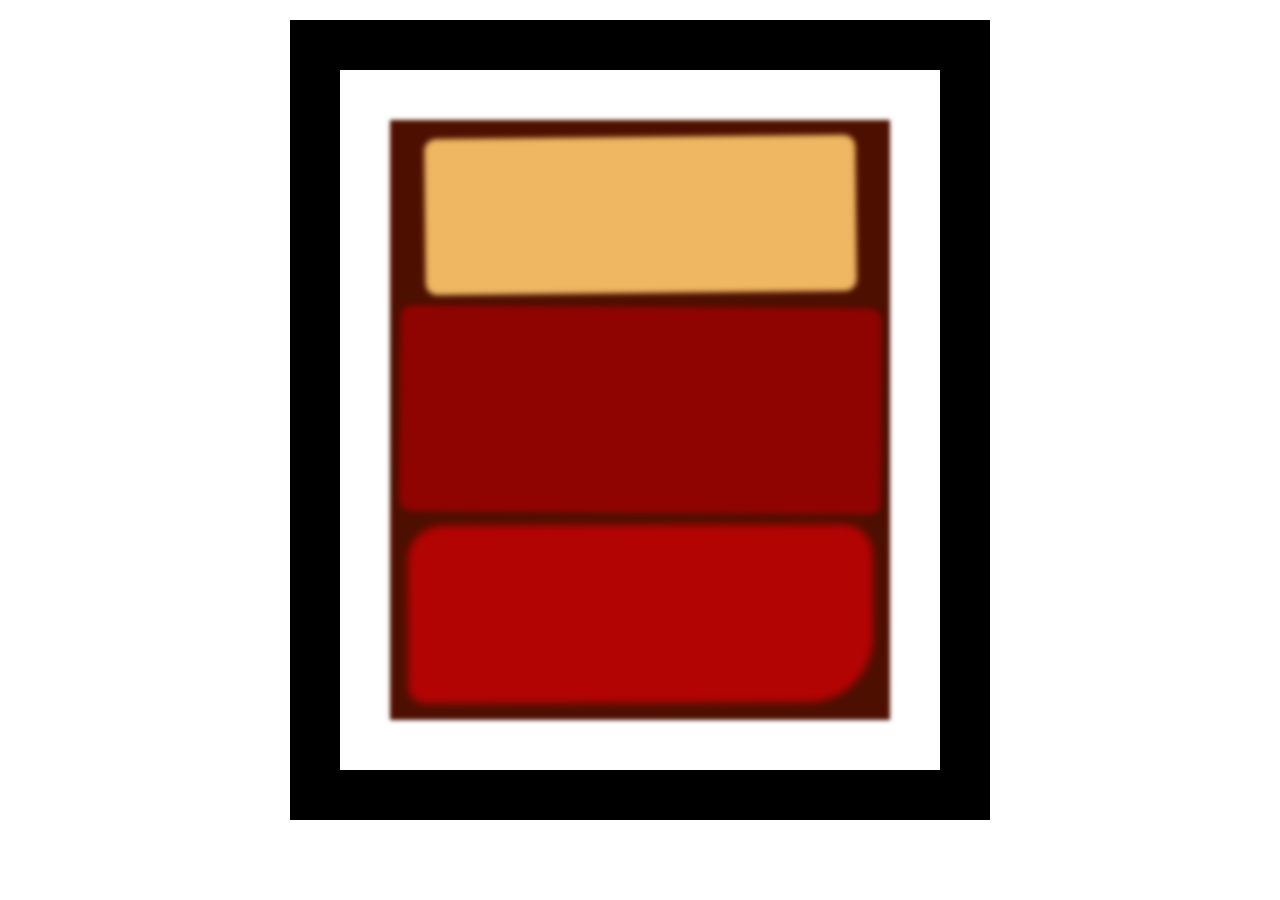
<file: Art/index.html>
<!DOCTYPE html>
<html lang="en">
  <head>
    <meta charset="UTF-8">
    <title>Rothko Painting</title>
    <link href="./styles.css" rel="stylesheet">
  </head>
  <body>
    <div class="frame">
      <div class="canvas">
        <div class="one"></div>
        <div class="two"></div>
        <div class="three"></div>
      </div>
    </div>
  </body>
</html>
</file>
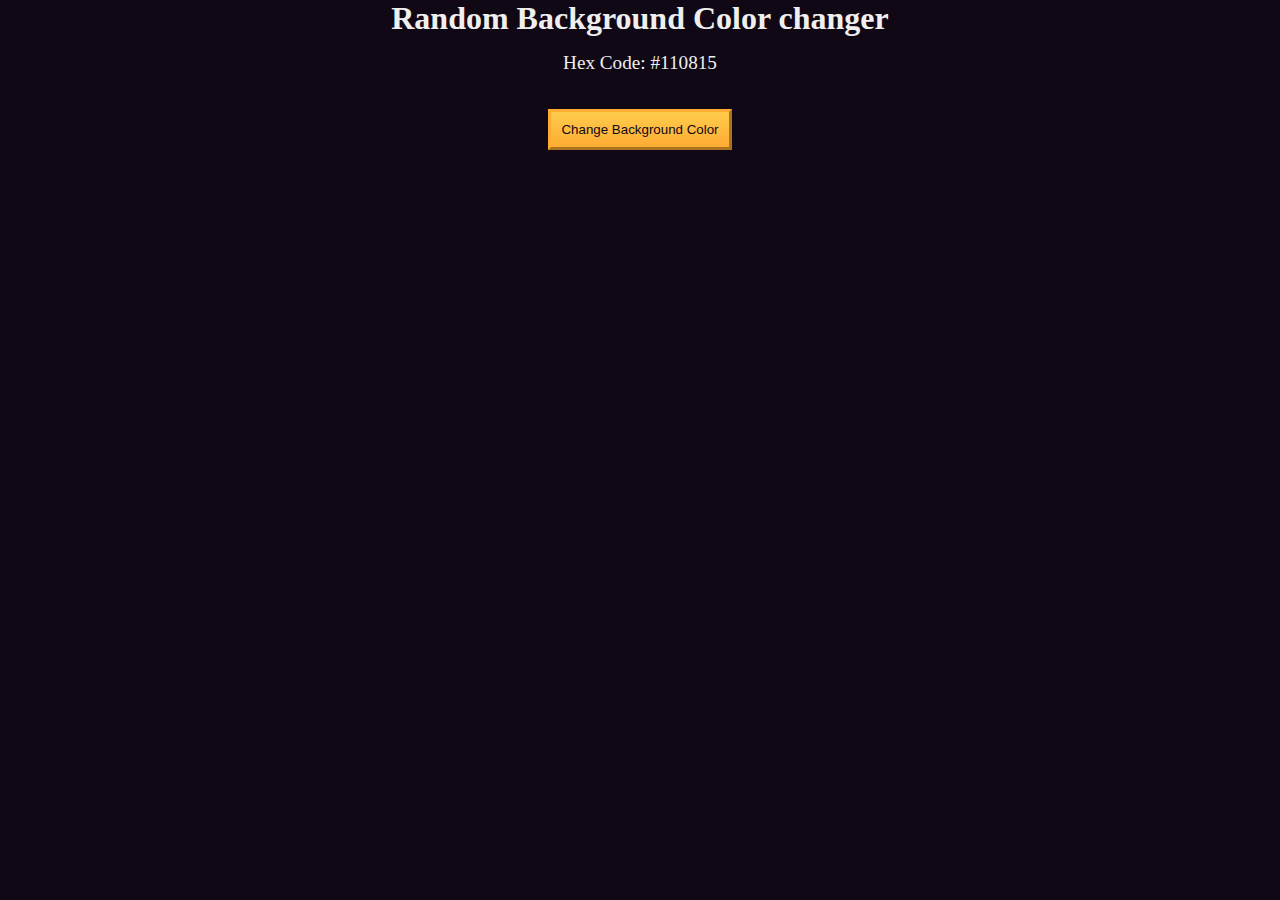
<file: Background Changer/index.html>
<!DOCTYPE html>
<html lang="en">
  <head>
    <meta charset="UTF-8" />
    <meta name="viewport" content="width=device-width, initial-scale=1.0" />
    <title>Build a random background color changer</title>
    <link rel="stylesheet" href="./styles.css" />
  </head>
  <body>
    <h1>Random Background Color changer</h1>

    <main>
      <section class="bg-information-container">
        <p>Hex Code: <span id="bg-hex-code">#110815</span></p>
      </section>

      <button class="btn" id="btn">Change Background Color</button>
    </main>
    <script src="./script.js"></script>
  </body>
</html>
</file>
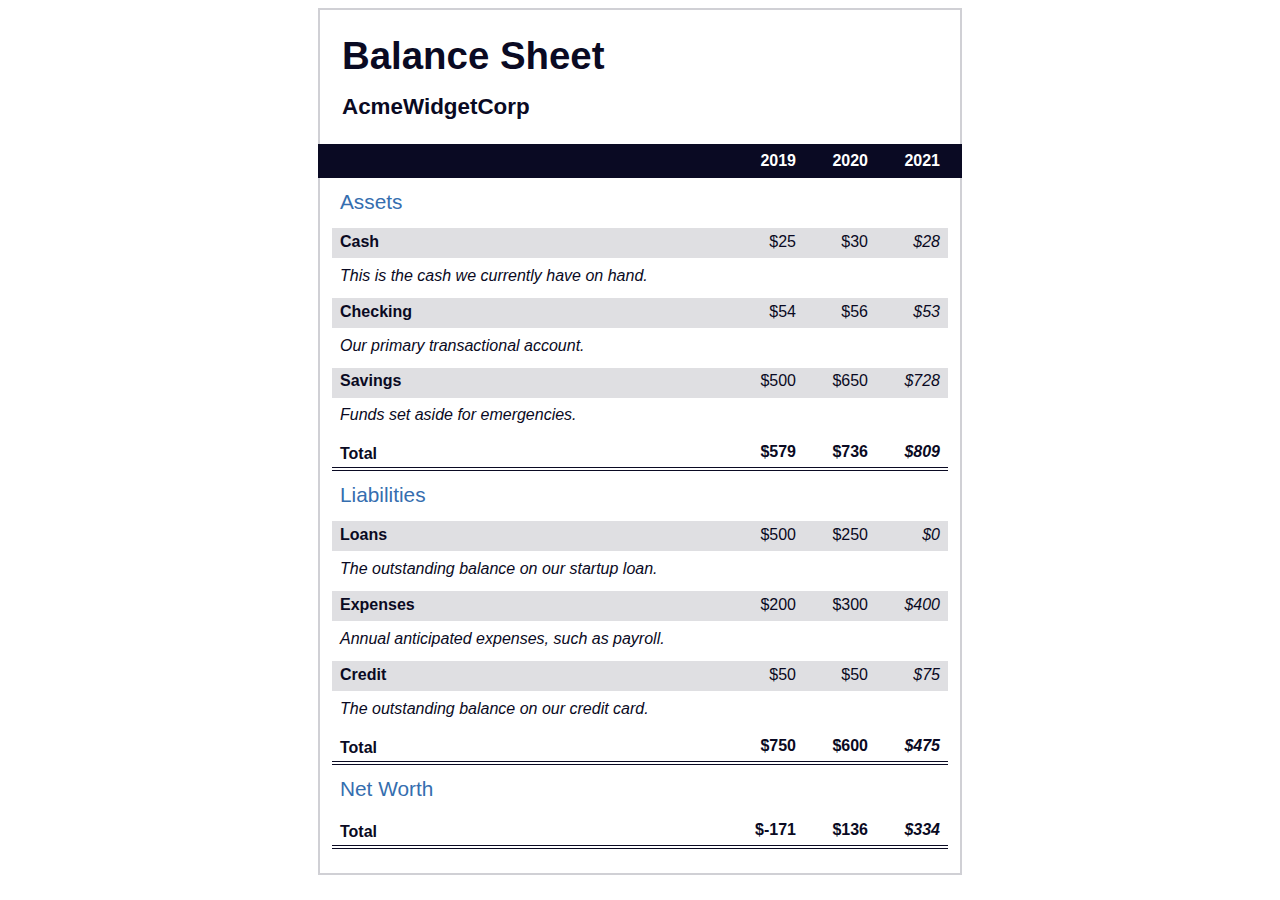
<file: Balance Sheet/index.html>
<!DOCTYPE html>
<html lang="en">
  <head>
    <meta charset="UTF-8">
    <meta name="viewport" content="width=device-width, initial-scale=1.0">
    <title>Balance Sheet</title>
    <link rel="stylesheet" href="./styles.css">
  </head>
  <body>
    <main>
      <section>
        <h1>
          <span class="flex">
            <span>AcmeWidgetCorp</span>
            <span>Balance Sheet</span>
          </span>
        </h1>
        <div id="years" aria-hidden="true">
          <span class="year">2019</span>
          <span class="year">2020</span>
          <span class="year">2021</span>
        </div>
        <div class="table-wrap">
          <table>
            <caption>Assets</caption>
            <thead>
              <tr>
                <td></td>
                <th><span class="sr-only year">2019</span></th>
                <th><span class="sr-only year">2020</span></th>
                <th class="current"><span class="sr-only year">2021</span></th>
              </tr>
            </thead>
            <tbody>
              <tr class="data">
                <th>Cash <span class="description">This is the cash we currently have on hand.</span></th>
                <td>$25</td>
                <td>$30</td>
                <td class="current">$28</td>
              </tr>
              <tr class="data">
                <th>Checking <span class="description">Our primary transactional account.</span></th>
                <td>$54</td>
                <td>$56</td>
                <td class="current">$53</td>
              </tr>
              <tr class="data">
                <th>Savings <span class="description">Funds set aside for emergencies.</span></th>
                <td>$500</td>
                <td>$650</td>
                <td class="current">$728</td>
              </tr>
              <tr class="total">
                <th>Total <span class="sr-only">Assets</span></th>
                <td>$579</td>
                <td>$736</td>
                <td class="current">$809</td>
              </tr>
            </tbody>
          </table>
          <table>
            <caption>Liabilities</caption>
            <thead>
              <tr>
              <td></td>
              <th><span class="sr-only">2019</span></th>
              <th><span class="sr-only">2020</span></th>
              <th><span class="sr-only">2021</span></th>
              </tr>
            </thead>
            <tbody>
              <tr class="data">
                <th>Loans <span class="description">The outstanding balance on our startup loan.</span></th>
                <td>$500</td>
                <td>$250</td>
                <td class="current">$0</td>
              </tr>
              <tr class="data">
                <th>Expenses <span class="description">Annual anticipated expenses, such as payroll.</span></th>
                <td>$200</td>
                <td>$300</td>
                <td class="current">$400</td>
              </tr>
              <tr class="data">
                <th>Credit <span class="description">The outstanding balance on our credit card.</span></th>
                <td>$50</td>
                <td>$50</td>
                <td class="current">$75</td>
              </tr>
              <tr class="total">
                <th>Total <span class="sr-only">Liabilities</span></th>
                <td>$750</td>
                <td>$600</td>
                <td class="current">$475</td>
              </tr>
            </tbody>
          </table>
          <table>
            <caption>Net Worth</caption>
            <thead>
              <tr>
              <td></td>
              <th><span class="sr-only">2019</span></th>
              <th><span class="sr-only">2020</span></th>
              <th><span class="sr-only">2021</span></th>
              </tr>
            </thead>
            <tbody>
              <tr class="total">
                <th>Total <span class="sr-only">Net Worth</span></th>
                <td>$-171</td>
                <td>$136</td>
                <td class="current">$334</td>
              </tr>
            </tbody>
          </table>
        </div>
      </section>
    </main>
  </body>
</html>
</file>
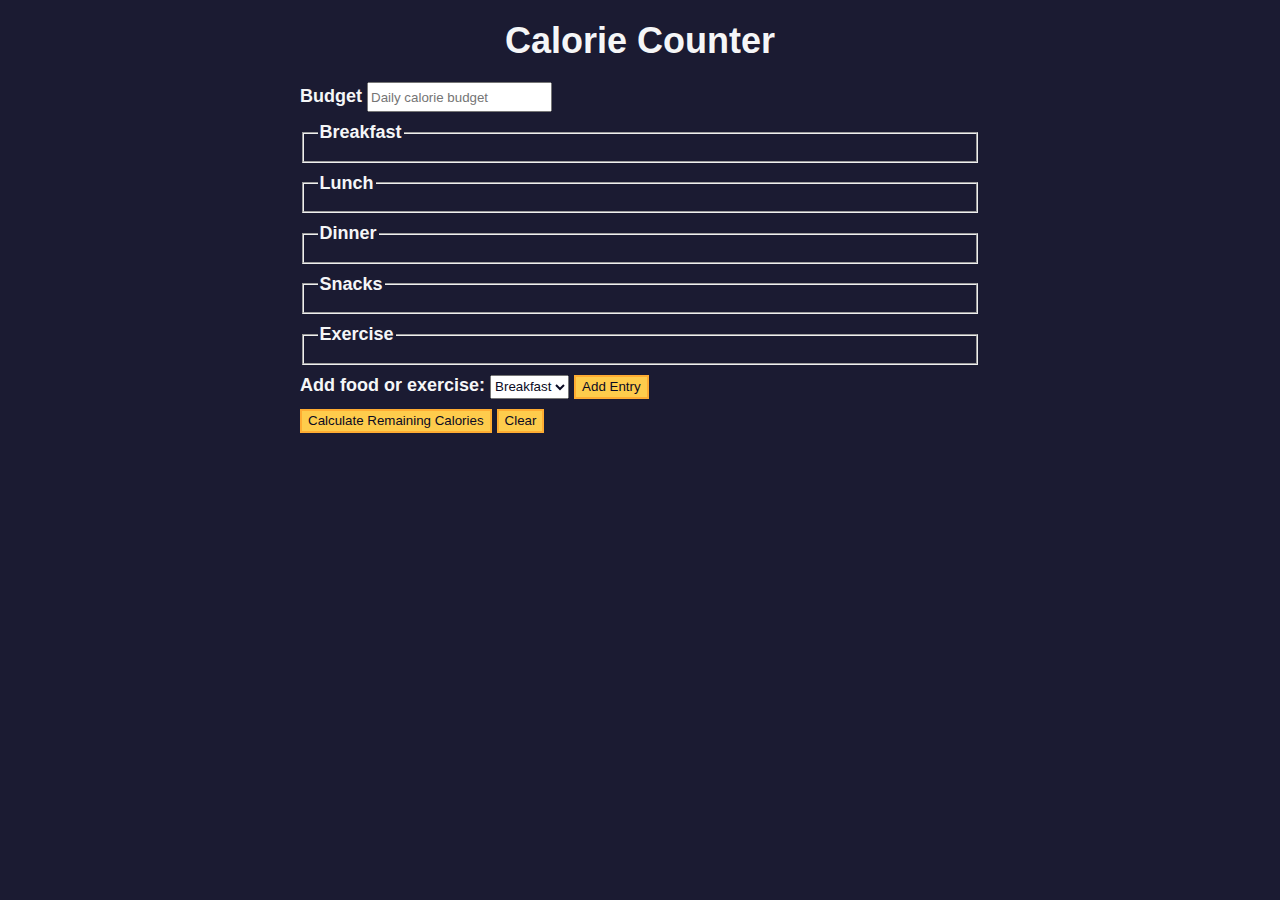
<file: Calorie Counter/index.html>
<!DOCTYPE html>
<html lang="en">
  <head>
    <meta charset="utf-8" />
    <meta name="viewport" content="width=device-width, initial-scale=1.0" />
    <link rel="stylesheet" href="styles.css" />
    <title>Calorie Counter</title>
  </head>
  <body>
    <main>
      <h1>Calorie Counter</h1>
      <div class="container">
        <form id="calorie-counter">
          <label for="budget">Budget</label>
          <input
            type="number"
            min="0"
            id="budget"
            placeholder="Daily calorie budget"
            required
          />
          <fieldset id="breakfast">
            <legend>Breakfast</legend>
            <div class="input-container"></div>
          </fieldset>
          <fieldset id="lunch">
            <legend>Lunch</legend>
            <div class="input-container"></div>
          </fieldset>
          <fieldset id="dinner">
            <legend>Dinner</legend>
            <div class="input-container"></div>
          </fieldset>
          <fieldset id="snacks">
            <legend>Snacks</legend>
            <div class="input-container"></div>
          </fieldset>
          <fieldset id="exercise">
            <legend>Exercise</legend>
            <div class="input-container"></div>
          </fieldset>
          <div class="controls">
            <span>
              <label for="entry-dropdown">Add food or exercise:</label>
              <select id="entry-dropdown" name="options">
                <option value="breakfast" selected>Breakfast</option>
                <option value="lunch">Lunch</option>
                <option value="dinner">Dinner</option>
                <option value="snacks">Snacks</option>
                <option value="exercise">Exercise</option>
              </select>
              <button type="button" id="add-entry">Add Entry</button>
            </span>
          </div>
          <div>
            <button type="submit">
              Calculate Remaining Calories
            </button>
            <button type="button" id="clear">Clear</button>
          </div>
        </form>
        <div id="output" class="output hide"></div>
      </div>
    </main>
    <script src="./script.js"></script>
  </body>
</html>
</file>
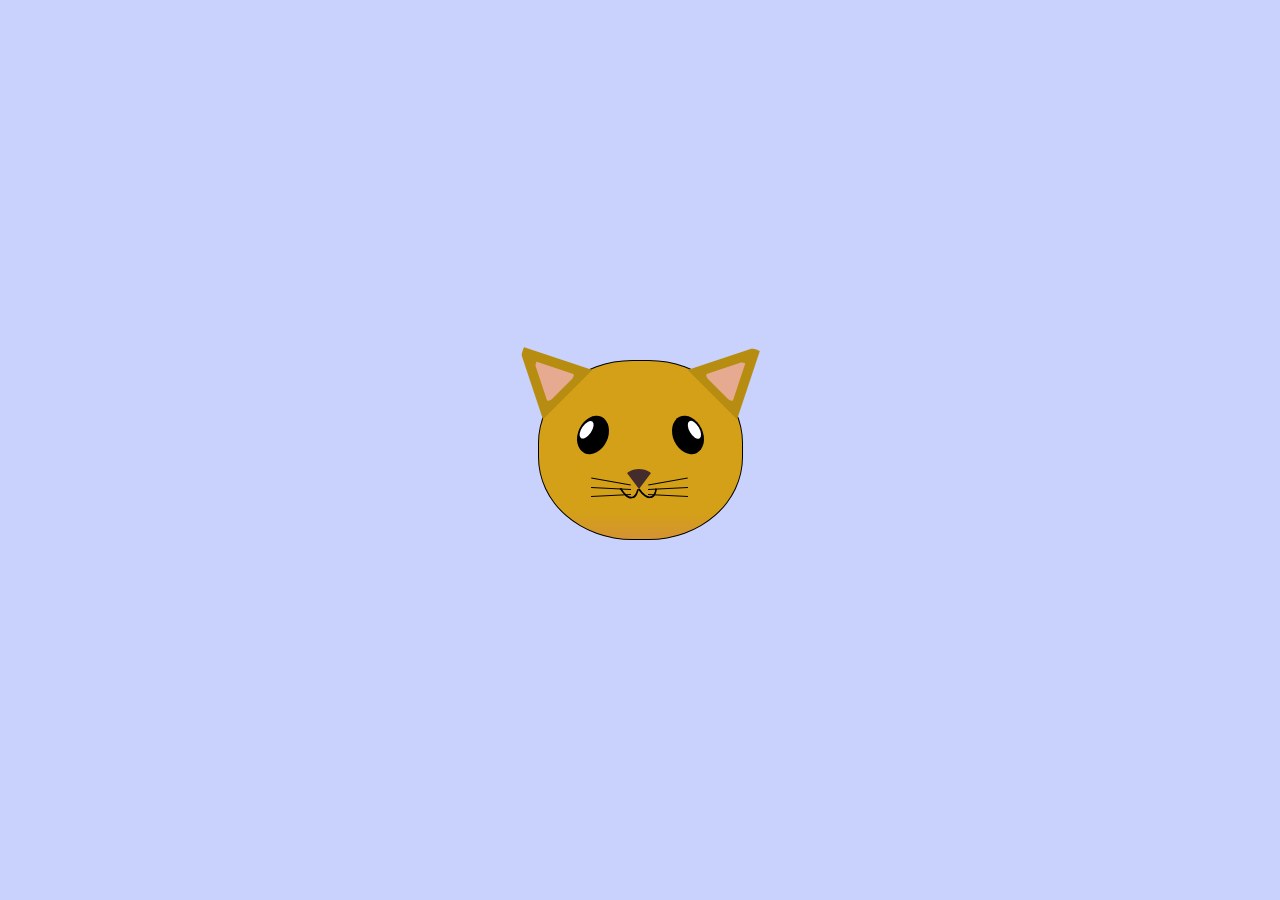
<file: Cat Painting/index.html>
<!DOCTYPE html>
<html lang="en">
<head>
    <meta charset="UTF-8">
    <title>fCC Cat Painting</title>
    <link rel="stylesheet" href="./styles.css">
</head>
<body>
    <main>
      <div class="cat-head">
        <div class="cat-ears">
          <div class="cat-left-ear">
            <div class="cat-left-inner-ear"></div>
          </div>
          <div class="cat-right-ear">
            <div class="cat-right-inner-ear"></div>
          </div>
        </div>

        <div class="cat-eyes">
          <div class="cat-left-eye">
            <div class="cat-left-inner-eye"></div>
          </div>
          <div class="cat-right-eye">
            <div class="cat-right-inner-eye"></div>
          </div>
        </div>
        
        <div class="cat-nose"></div>

        <div class="cat-mouth">
          <div class="cat-mouth-line-left"></div>
          <div class="cat-mouth-line-right"></div>
        </div>

        <div class="cat-whiskers">
          <div class="cat-whiskers-left">
            <div class="cat-whisker-left-top"></div>
            <div class="cat-whisker-left-middle"></div>
            <div class="cat-whisker-left-bottom"></div>
          </div>
          <div class="cat-whiskers-right">
            <div class="cat-whisker-right-top"></div>
            <div class="cat-whisker-right-middle"></div>
            <div class="cat-whisker-right-bottom"></div>
          </div>
        </div>

      </div>
    </main>
</body>
</html>
</file>
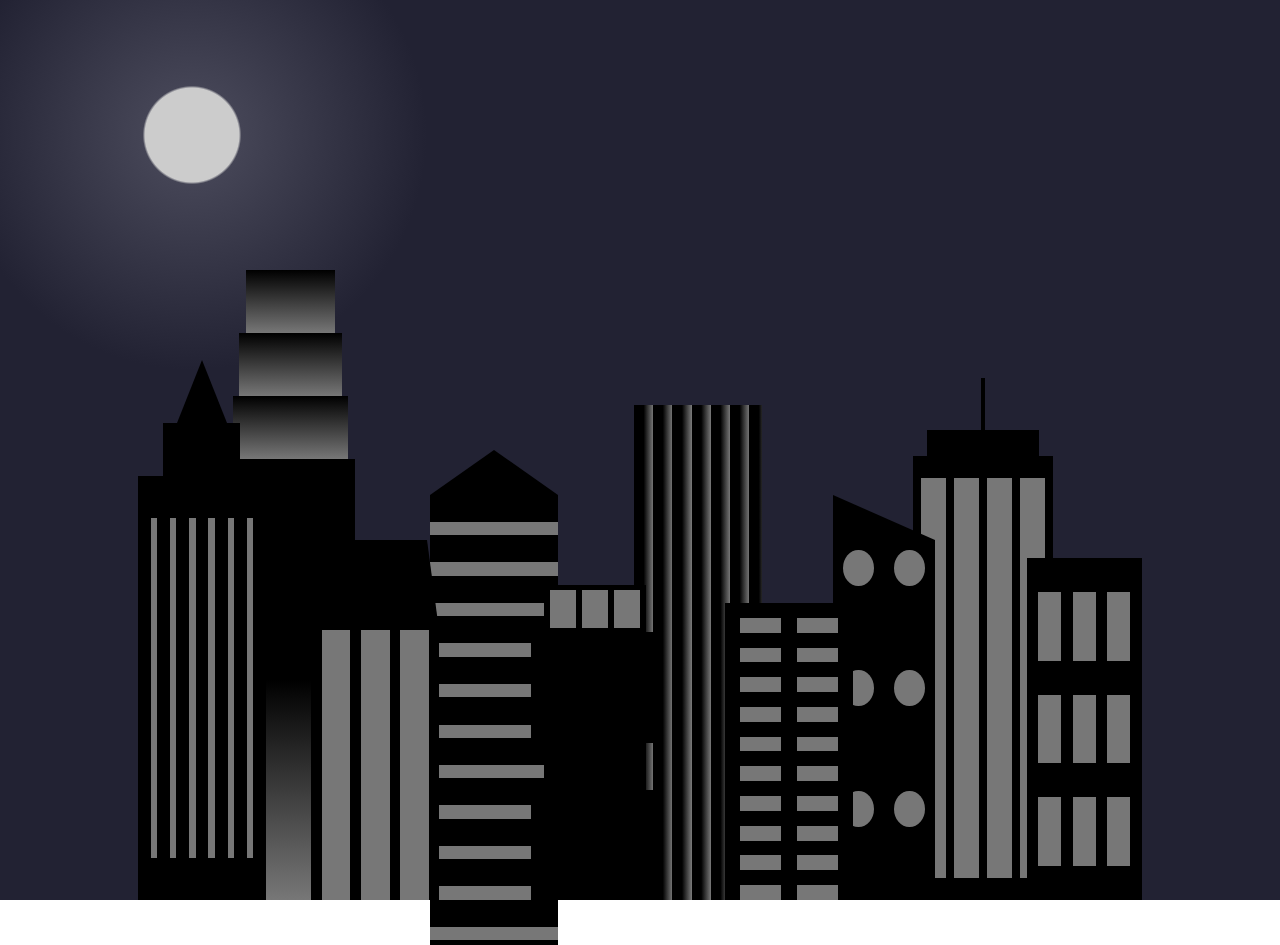
<file: City Skylines/index.html>
<!DOCTYPE html>
<html lang="en">    
  <head>
    <meta charset="UTF-8">
    <title>City Skyline</title>
    <link href="styles.css" rel="stylesheet" />   
  </head>

  <body>
    <div class="background-buildings sky">
      <div></div>
      <div></div>
      <div class="bb1 building-wrap">
        <div class="bb1a bb1-window"></div>
        <div class="bb1b bb1-window"></div>
        <div class="bb1c bb1-window"></div>
        <div class="bb1d"></div>
      </div>
      <div class="bb2">
        <div class="bb2a"></div>
        <div class="bb2b"></div>
      </div>
      <div class="bb3"></div>
      <div></div>
      <div class="bb4 building-wrap">
        <div class="bb4a"></div>
        <div class="bb4b"></div>
        <div class="bb4c window-wrap">
          <div class="bb4-window"></div>
          <div class="bb4-window"></div>
          <div class="bb4-window"></div>
          <div class="bb4-window"></div>
        </div>
      </div>
      <div></div>
      <div></div>
    </div>

    <div class="foreground-buildings">
      <div></div>
      <div></div>
      <div class="fb1 building-wrap">
        <div class="fb1a"></div>
        <div class="fb1b"></div>
        <div class="fb1c"></div>
      </div>
      <div class="fb2">
        <div class="fb2a"></div>
        <div class="fb2b window-wrap">
          <div class="fb2-window"></div>
          <div class="fb2-window"></div>
          <div class="fb2-window"></div>
        </div>
      </div>
      <div></div>
      <div class="fb3 building-wrap">
        <div class="fb3a window-wrap">
          <div class="fb3-window"></div>
          <div class="fb3-window"></div>
          <div class="fb3-window"></div>
        </div>
        <div class="fb3b"></div>
        <div class="fb3a"></div>
        <div class="fb3b"></div>
      </div>
      <div class="fb4">
        <div class="fb4a"></div>
        <div class="fb4b">
          <div class="fb4-window"></div>
          <div class="fb4-window"></div>
          <div class="fb4-window"></div>
          <div class="fb4-window"></div>
          <div class="fb4-window"></div>
          <div class="fb4-window"></div>
        </div>
      </div>
      <div class="fb5"></div>
      <div class="fb6"></div>
      <div></div>
      <div></div>
    </div>
  </body>
</html>
</file>
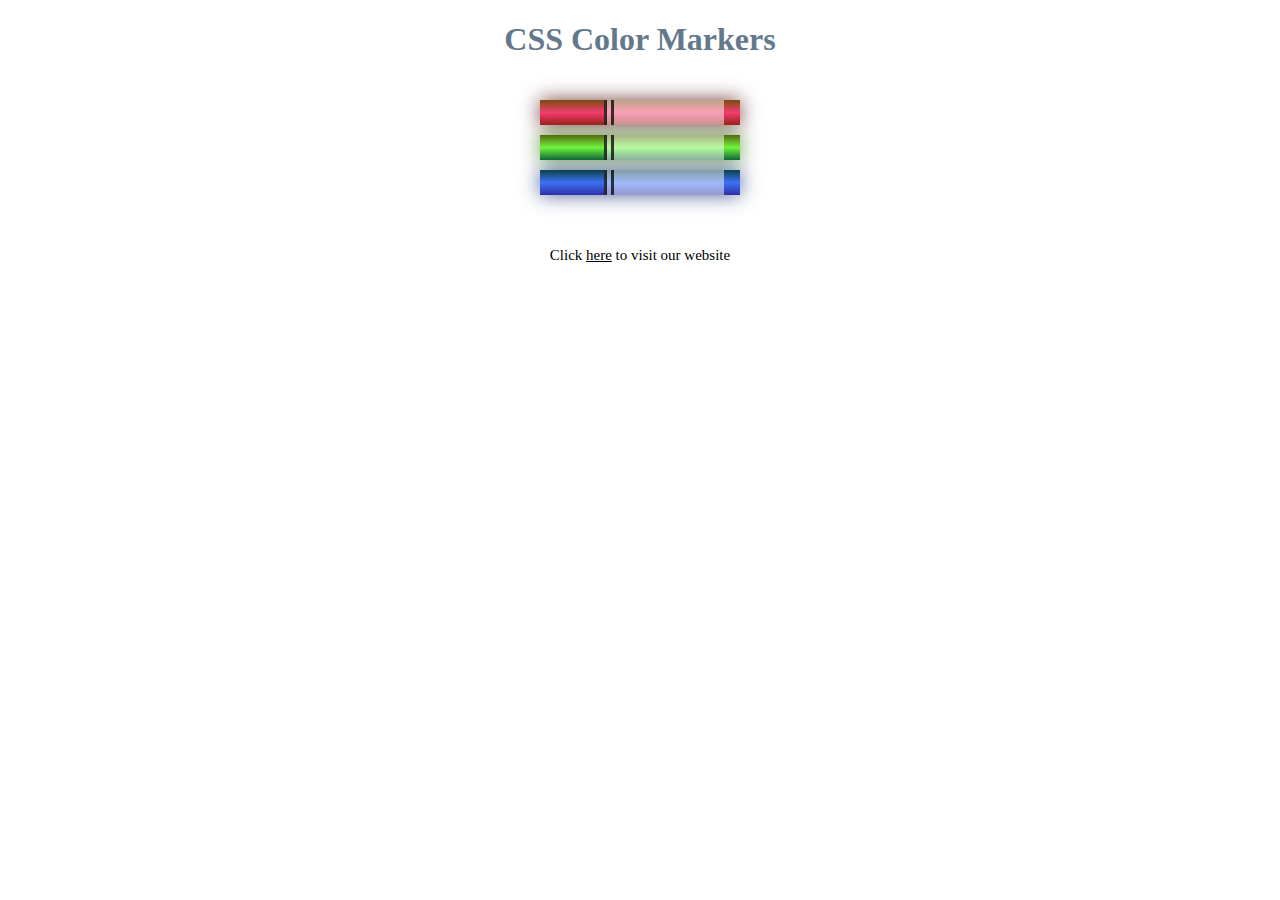
<file: Colored Markers/index.html>
<!DOCTYPE html>
<html lang="en">
  <head>
    <meta charset="utf-8" />
    <meta name="viewport" content="width=device-width, initial-scale=1.0" />
    <title>Colored Markers</title>
    <link rel="stylesheet" href="styles.css" />
  </head>
  <body>
    <h1>CSS Color Markers</h1>
    <div class="container">
      <div class="marker red">
        <div class="cap"></div>
        <div class="sleeve"></div>
      </div>
      <div class="marker green">
        <div class="cap"></div>
        <div class="sleeve"></div>
      </div>
      <div class="marker blue">
        <div class="cap"></div>
        <div class="sleeve"></div>
      </div>
    </div>
  </body>
  <p>
    <br />Click
    <a href="https://www.freecodecamp.org/" target="_blank">here</a> to visit
    our website
  </p>
</html>
</file>
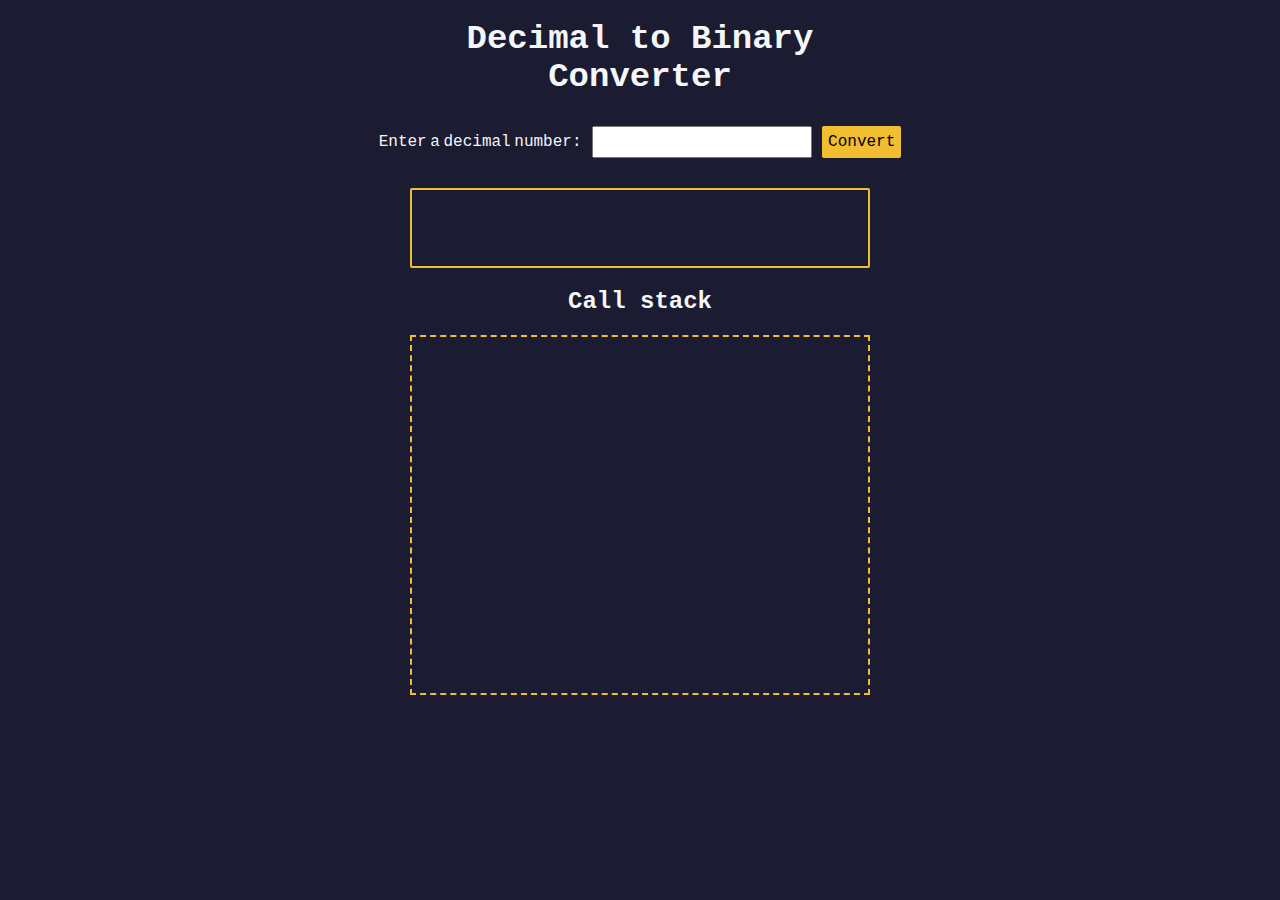
<file: Decimal To Binary Converter/index.html>
<!DOCTYPE html>
<html lang="en">
  <head>
    <meta charset="UTF-8" />
    <meta http-equiv="X-UA-Compatible" content="IE=edge" />
    <meta name="viewport" content="width=device-width, initial-scale=1.0" />
    <title>Decimal to Binary Converter</title>
    <link rel="stylesheet" href="styles.css" />
  </head>
  <body>
    <h1>
      Decimal to Binary <br />
      Converter
    </h1>
    <section class="input-container">
      <label for="number-input">Enter a decimal number:</label>
      <input
        value=""
        type="number"
        name="decimal number input"
        id="number-input"
        class="number-input"
      />
      <button class="convert-btn" id="convert-btn">Convert</button>
    </section>
    <section class="output-container">
      <output id="result" for="number-input"></output>
      <h2>Call stack</h2>
      <div id="animation-container"></div>
    </section>
    <script src="script.js"></script>
  </body>
</html>
</file>
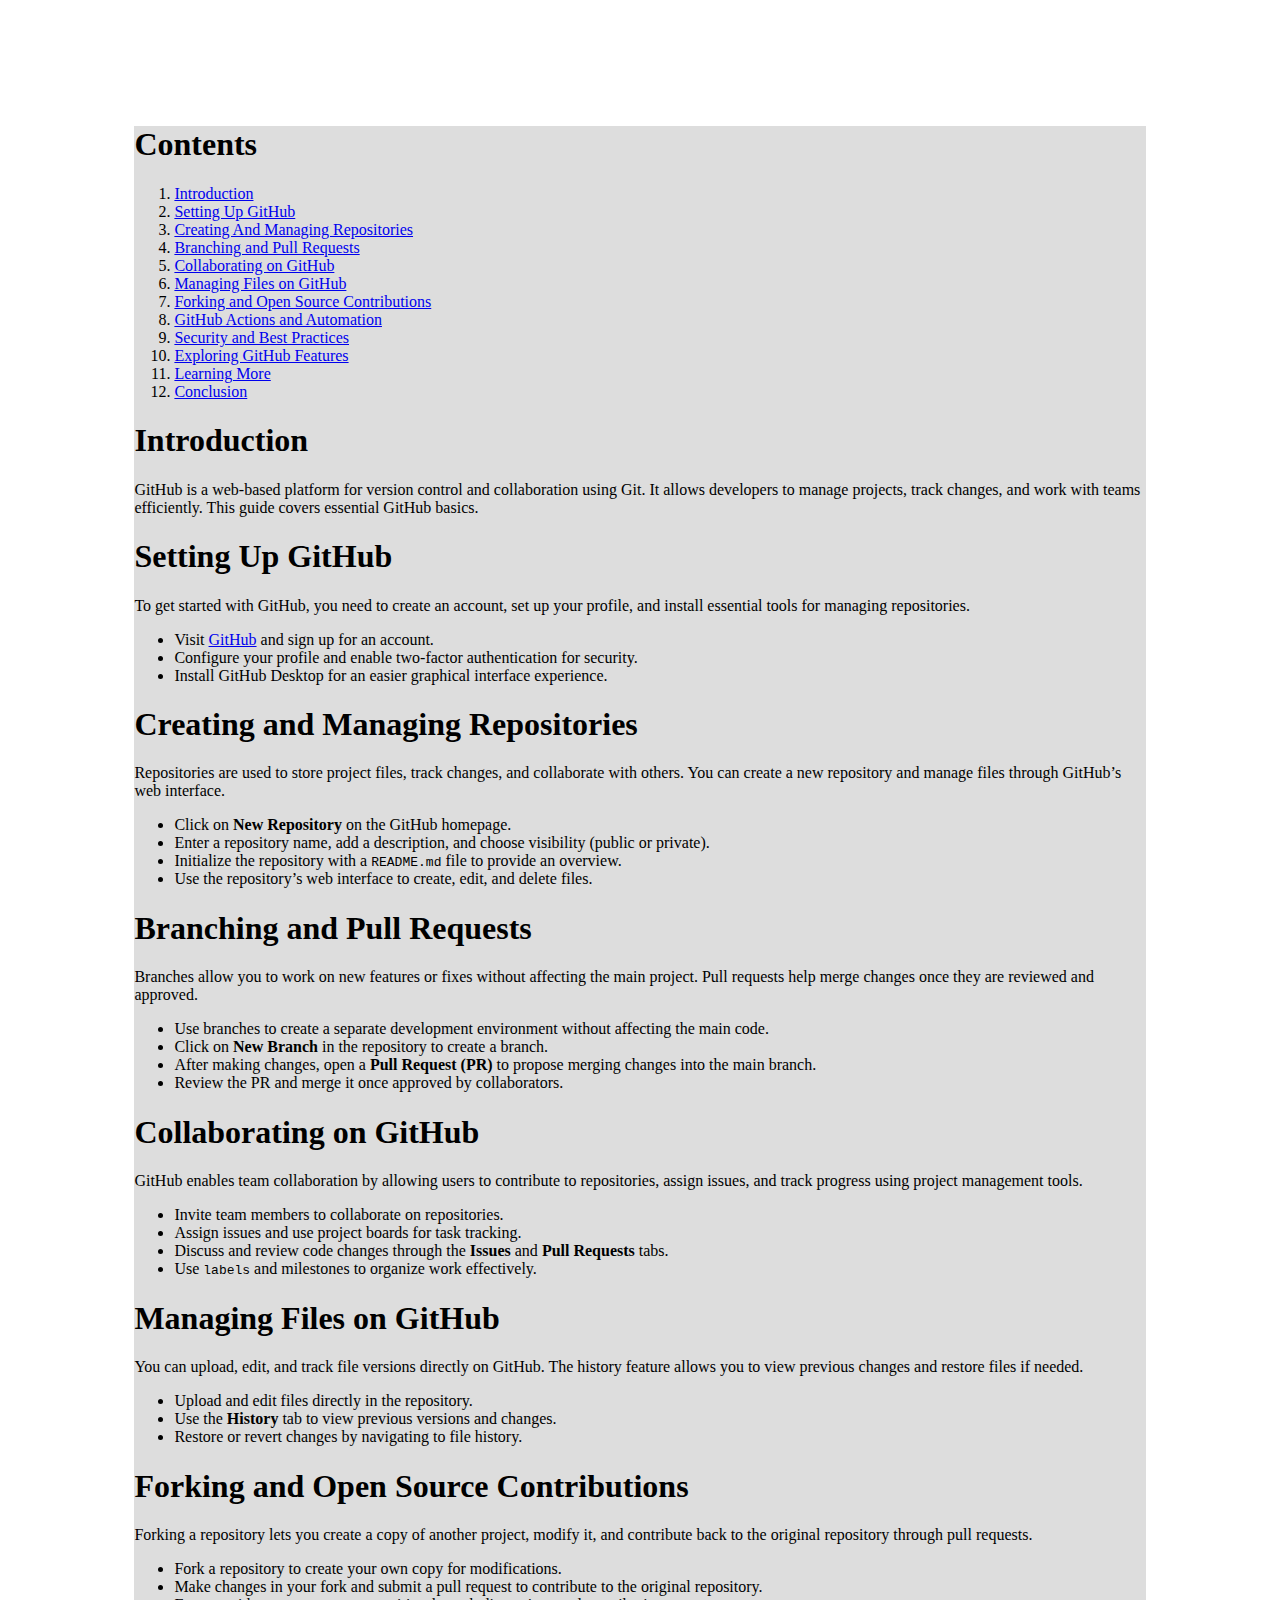
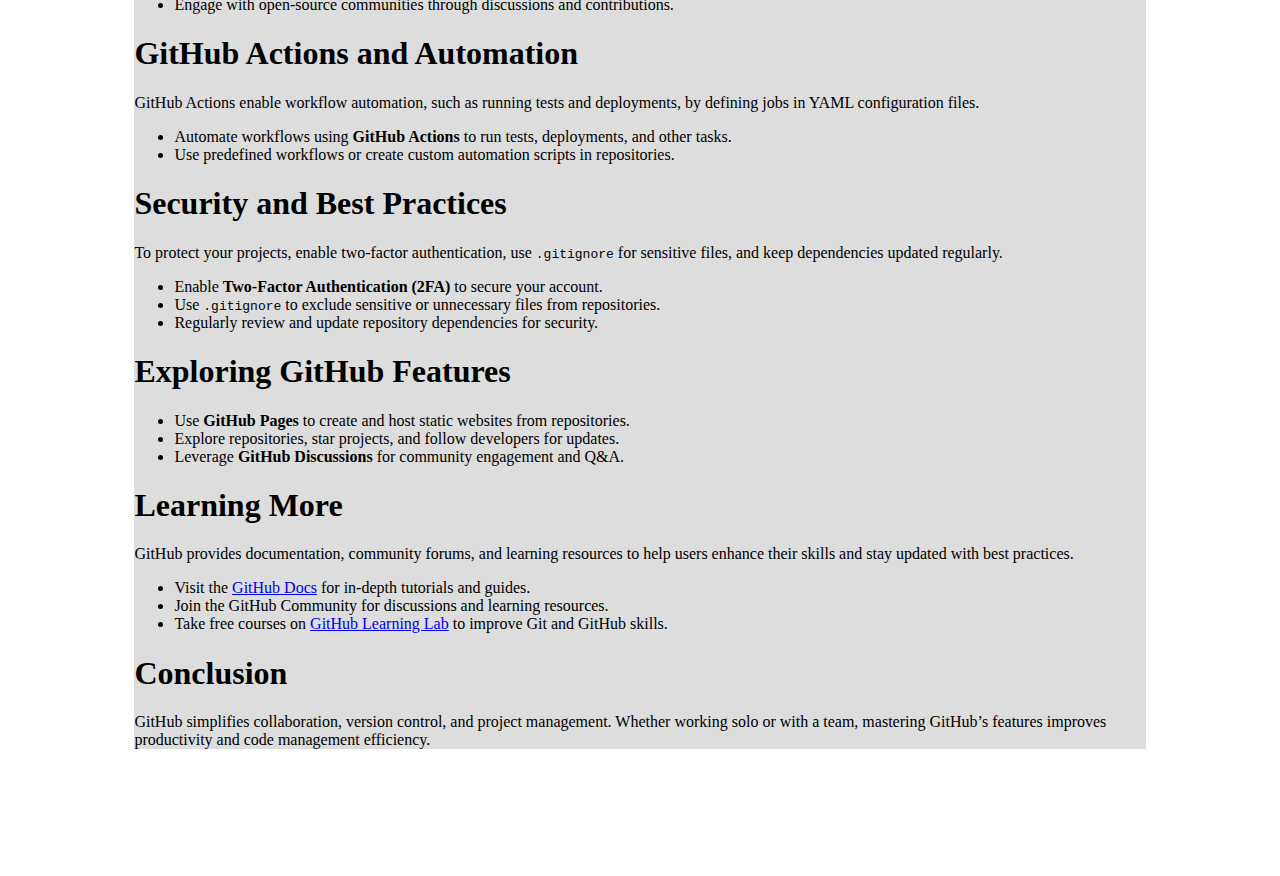
<file: Documentation Page/index.html>
<!DOCTYPE html>
<html lang="en">
  <head>
    <meta charset="UTF-8" />
    <title>Git Documentation</title>
    <meta name="viewport" content="width=device-width, initial-scale=1.0" />
    <link rel="stylesheet" href="./styles.css">
  </head>
  <main id="main-doc">
    <nav id="navbar">
      <header><h1>Contents</h1></header>
      <ol>
        <li><a class="nav-link" href="#Introduction">Introduction</a>
        <li><a class="nav-link" href="#Setting_Up_GitHub">Setting Up GitHub</a>
        <li><a class="nav-link" href="#Creating_And_Managing_Repositories">Creating And Managing Repositories</a></li>
        <li><a class="nav-link" href="#Branching_and_Pull_Requests">Branching and Pull Requests</a></li>
        <li><a class="nav-link" href="#Collaborating_on_GitHub">Collaborating on GitHub</a></li>
        <li><a class="nav-link" href="#Managing_Files_on_GitHub">Managing Files on GitHub</a></li>
        <li><a class="nav-link" href="#Forking_and_Open_Source_Contributions">Forking and Open Source Contributions</a></li>
        <li><a class="nav-link" href="#GitHub_Actions_and_Automation">GitHub Actions and Automation</a></li>
        <li><a class="nav-link" href="#Security_and_Best_Practices">Security and Best Practices</a></li>
        <li><a class="nav-link" href="#Exploring_GitHub_Features">Exploring GitHub Features</a></li>
        <li><a class="nav-link" href="#Learning_More">Learning More</a></li>
        <li><a class="nav-link" href="#Conclusion">Conclusion</a></li>
      </ol>
    </nav>
    <section class="main-section" id="Introduction">
      <header><h1>Introduction</h1></header>
      <p>GitHub is a web-based platform for version control and collaboration using Git. It allows developers to manage projects, track changes, and work with teams efficiently. This guide covers essential GitHub basics.</p>
    </section>

    <section class="main-section" id="Setting_Up_GitHub">
      <header><h1>Setting Up GitHub</h1></header>
      <p>To get started with GitHub, you need to create an account, set up your profile, and install essential tools for managing repositories.</p>
      <ul>
        <li>Visit <a target="_blank" href="https://github.com">GitHub</a> and sign up for an account.</li>
        <li>Configure your profile and enable two-factor authentication for security.</li>
        <li>Install GitHub Desktop for an easier graphical interface experience.</li>
    </section>

    <section class="main-section" id="Creating_And_Managing_Repositories">
      <header><h1>Creating and Managing Repositories</h1></header>
      <p>Repositories are used to store project files, track changes, and collaborate with others. You can create a new repository and manage files through GitHub’s web interface.</p>
      <ul>
        <li>Click on <strong>New Repository</strong> on the GitHub homepage.</li>
        <li>Enter a repository name, add a description, and choose visibility (public or private).</li>
        <li>Initialize the repository with a <code>README.md</code> file to provide an overview.</li>
        <li>Use the repository’s web interface to create, edit, and delete files.</li>
      </ul>
    </section>

    <section class="main-section" id="Branching_and_Pull_Requests">
      <header><h1>Branching and Pull Requests</h1></header>
      <p>Branches allow you to work on new features or fixes without affecting the main project. Pull requests help merge changes once they are reviewed and approved.</p>
      <ul>
        <li>Use branches to create a separate development environment without affecting the main code.</li>
        <li>Click on <strong>New Branch</strong> in the repository to create a branch.</li>
        <li>After making changes, open a <strong>Pull Request (PR)</strong> to propose merging changes into the main branch.</li>
        <li>Review the PR and merge it once approved by collaborators.</li>
      </ul>
    </section>

    <section class="main-section" id="Collaborating_on_GitHub">
      <header><h1>Collaborating on GitHub</h1></header>
      <p>GitHub enables team collaboration by allowing users to contribute to repositories, assign issues, and track progress using project management tools.</p>
      <ul>
        <li>Invite team members to collaborate on repositories.</li>
        <li>Assign issues and use project boards for task tracking.</li>
        <li>Discuss and review code changes through the <strong>Issues</strong> and <strong>Pull Requests</strong> tabs.</li>
        <li>Use <code>labels</code> and milestones to organize work effectively.</li>
      </ul>
    </section>

    <section class="main-section" id="Managing_Files_on_GitHub">
      <header><h1>Managing Files on GitHub</h1></header>
      <p>You can upload, edit, and track file versions directly on GitHub. The history feature allows you to view previous changes and restore files if needed.</p>
      <ul>
        <li>Upload and edit files directly in the repository.</li>
        <li>Use the <strong>History</strong> tab to view previous versions and changes.</li>
        <li>Restore or revert changes by navigating to file history.</li>
      </ul>
    </section>

    <section class="main-section" id="Forking_and_Open_Source_Contributions">
      <header><h1>Forking and Open Source Contributions</h1></header>
      <p>Forking a repository lets you create a copy of another project, modify it, and contribute back to the original repository through pull requests.</p>
      <ul>
          <li>Fork a repository to create your own copy for modifications.</li>
          <li>Make changes in your fork and submit a pull request to contribute to the original repository.</li>
          <li>Engage with open-source communities through discussions and contributions.</li>
      </ul>
    </section>

    <section class="main-section" id="GitHub_Actions_and_Automation">
      <header><h1>GitHub Actions and Automation</h2></header>
      <p>GitHub Actions enable workflow automation, such as running tests and deployments, by defining jobs in YAML configuration files.</p>
      <ul>
          <li>Automate workflows using <strong>GitHub Actions</strong> to run tests, deployments, and other tasks.</li>
          <li>Use predefined workflows or create custom automation scripts in repositories.</li>
      </ul>
    </section>

    <section class="main-section" id="Security_and_Best_Practices">
      <header><h1>Security and Best Practices</h1></header>
      <p>To protect your projects, enable two-factor authentication, use <code>.gitignore</code> for sensitive files, and keep dependencies updated regularly.</p>
      <ul>
          <li>Enable <strong>Two-Factor Authentication (2FA)</strong> to secure your account.</li>
          <li>Use <code>.gitignore</code> to exclude sensitive or unnecessary files from repositories.</li>
          <li>Regularly review and update repository dependencies for security.</li>
      </ul>
    </section>

    <section class="main-section" id="Exploring_GitHub_Features">
      <header><h1>Exploring GitHub Features</h1></header>
      <ul>
          <li>Use <strong>GitHub Pages</strong> to create and host static websites from repositories.</li>
          <li>Explore repositories, star projects, and follow developers for updates.</li>
          <li>Leverage <strong>GitHub Discussions</strong> for community engagement and Q&A.</li>
      </ul>
    </section>

    <section class="main-section" id="Learning_More">
      <header><h1>Learning More</h1></header>
      <p>GitHub provides documentation, community forums, and learning resources to help users enhance their skills and stay updated with best practices.</p>
      <ul>
          <li>Visit the <a href="https://docs.github.com/" target="_blank">GitHub Docs</a> for in-depth tutorials and guides.</li>
          <li>Join the GitHub Community for discussions and learning resources.</li>
          <li>Take free courses on <a href="https://lab.github.com/" target="_blank">GitHub Learning Lab</a> to improve Git and GitHub skills.</li>
      </ul>
    </section>

    <section class="main-section" id="Conclusion">
      <header><h1>Conclusion</h1></header>
      <p>GitHub simplifies collaboration, version control, and project management. Whether working solo or with a team, mastering GitHub’s features improves productivity and code management efficiency.</p>
    </section>
  </main>
</html>
</file>
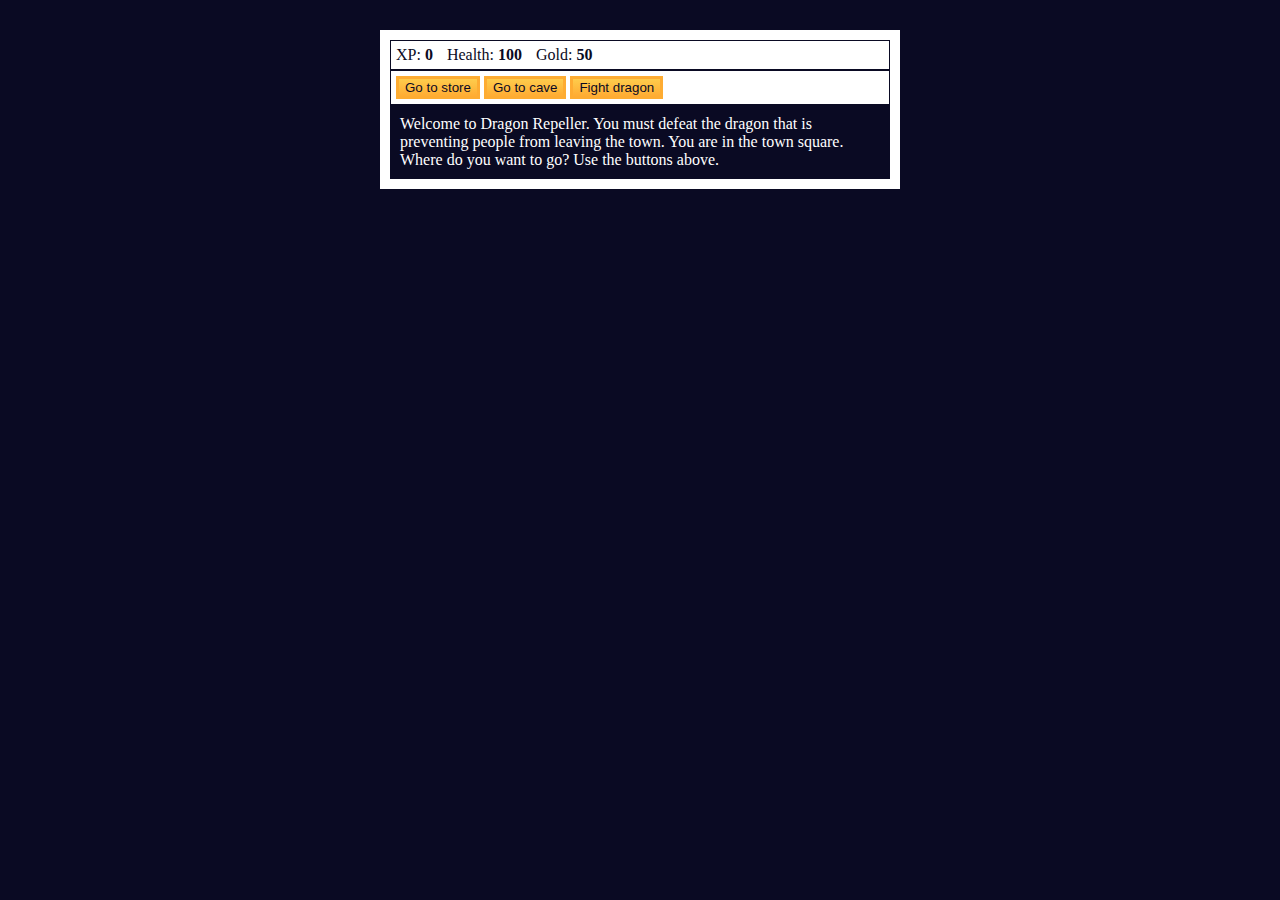
<file: Dragon Repeller/index.html>
<!DOCTYPE html>
<html lang="en">
  <head>
    <meta charset="utf-8">
    <link rel="stylesheet" href="./styles.css">
    <title>RPG - Dragon Repeller</title>
  </head>
  <body>
    <div id="game">
      <div id="stats">
        <span class="stat">XP: <strong><span id="xpText">0</span></strong></span>
        <span class="stat">Health: <strong><span id="healthText">100</span></strong></span>
        <span class="stat">Gold: <strong><span id="goldText">50</span></strong></span>
      </div>
      <div id="controls">
        <button id="button1">Go to store</button>
        <button id="button2">Go to cave</button>
        <button id="button3">Fight dragon</button>
      </div>
      <div id="monsterStats">
        <span class="stat">Monster Name: <strong><span id="monsterName"></span></strong></span>
        <span class="stat">Health: <strong><span id="monsterHealth"></span></strong></span>
      </div>
      <div id="text">
        Welcome to Dragon Repeller. You must defeat the dragon that is preventing people from leaving the town. You are in the town square. Where do you want to go? Use the buttons above.
      </div>
    </div>
    <script src="./script.js"></script>
  </body>
</html>
</file>
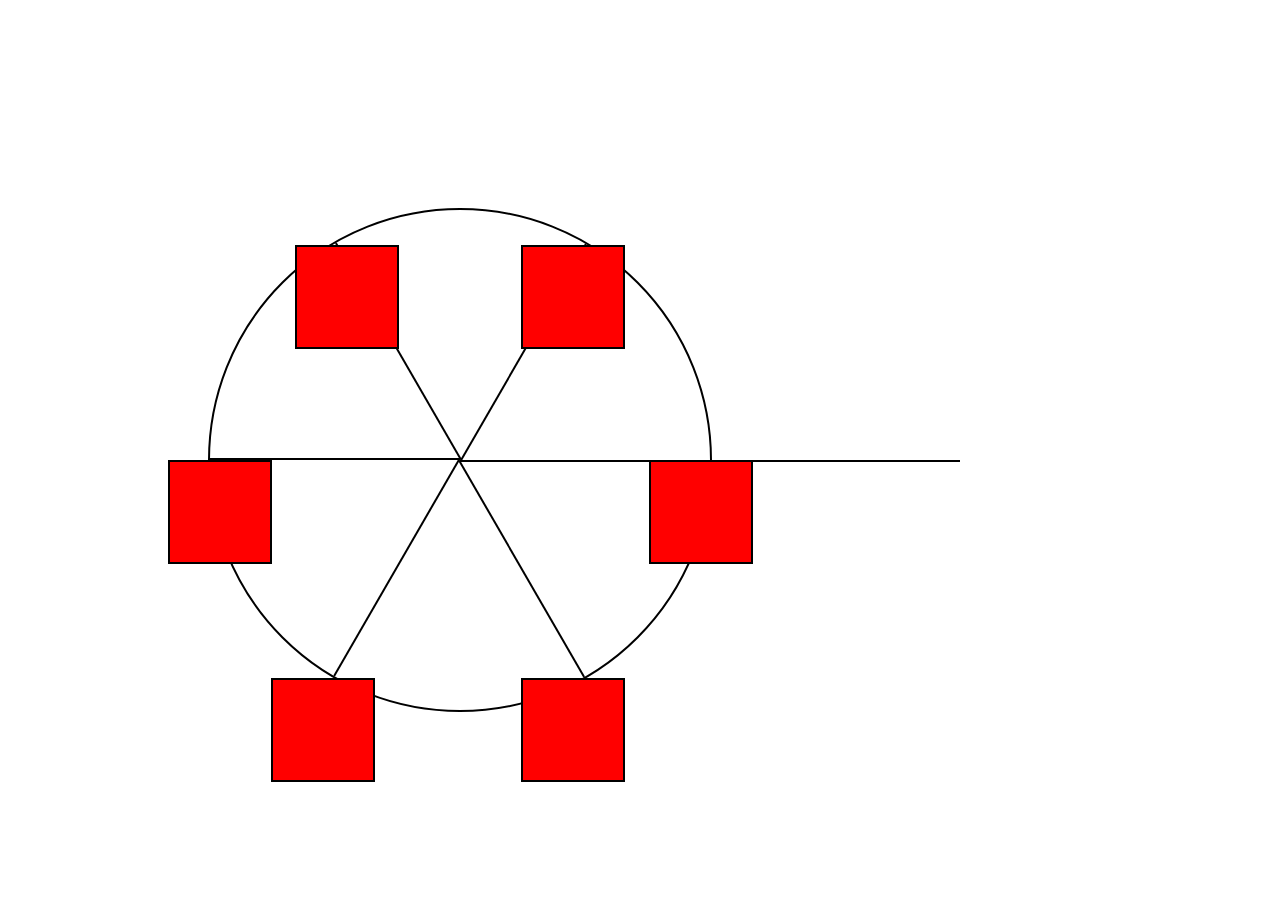
<file: Ferris Wheel/index.html>
<!DOCTYPE html>
<html lang="en">
  <head>
    <meta charset="UTF-8">
    <title>Ferris Wheel</title>
    <link rel="stylesheet" href="./styles.css">
  </head>
  <body>
    <div class="wheel">
      <span class="line"></span>
      <span class="line"></span>
      <span class="line"></span>
      <span class="line"></span>
      <span class="line"></span>
      <span class="line"></span>
      <span class="line stable-left"></span>
      <span class="line stable-right"></span>
      <div class="cabin"></div>
      <div class="cabin"></div>
      <div class="cabin"></div>
      <div class="cabin"></div>
      <div class="cabin"></div>
      <div class="cabin"></div>
    </div>
  </body>
</html>
</file>
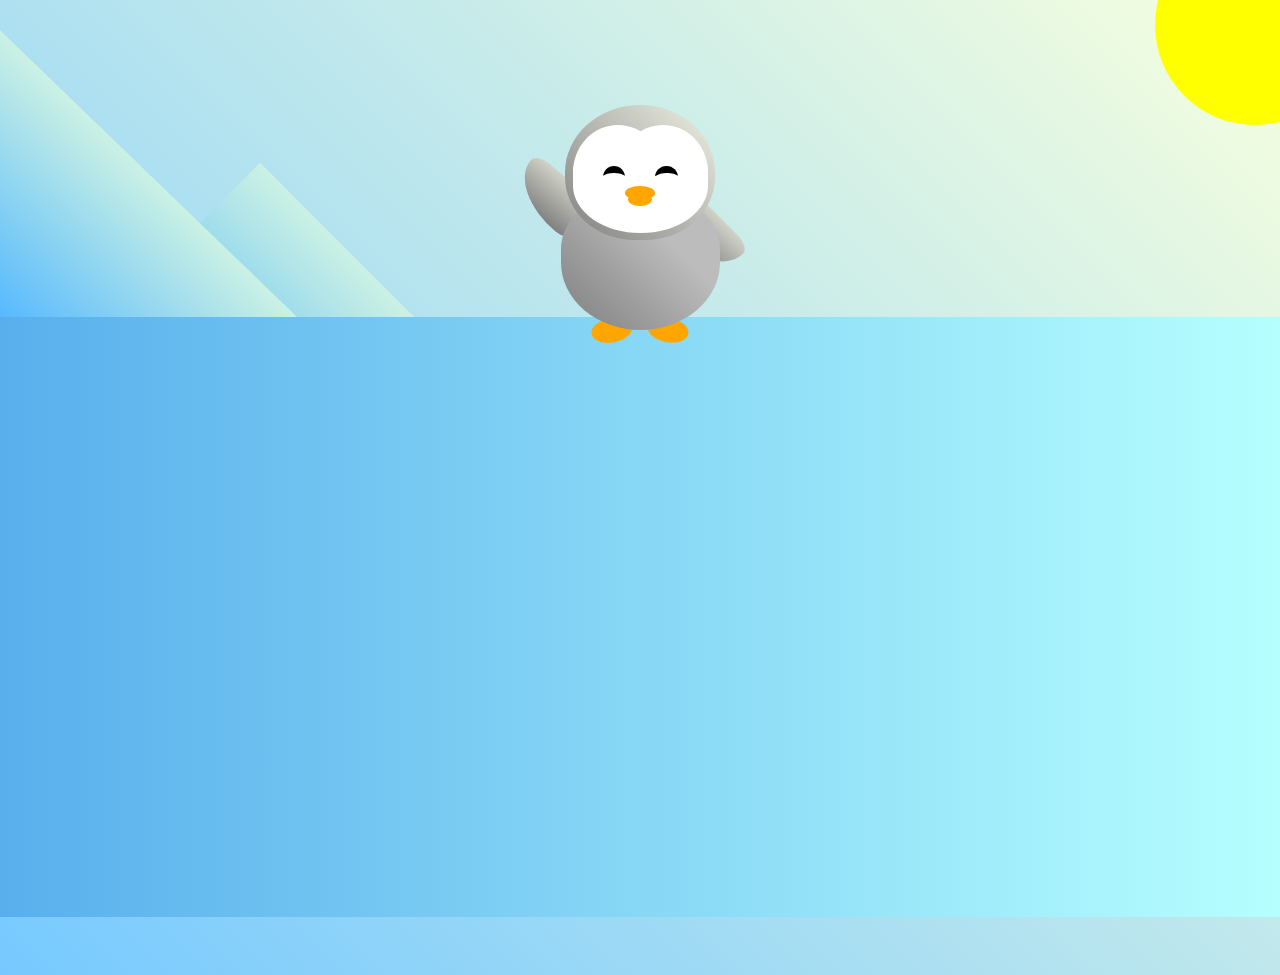
<file: Flappy Penguin/index.html>
<!DOCTYPE html>
<html lang="en">
  <head>
    <meta charset="UTF-8" />
    <link rel="stylesheet" href="./styles.css" />
    <title>Penguin</title>
    <meta name="viewport" content="width=device-width, initial-scale=1.0" />
  </head>

  <body>
    <div class="left-mountain"></div>
    <div class="back-mountain"></div>
    <div class="sun"></div>
    <div class="penguin">
      <div class="penguin-head">
        <div class="face left"></div>
        <div class="face right"></div>
        <div class="chin"></div>
        <div class="eye left">
          <div class="eye-lid"></div>
        </div>
        <div class="eye right">
          <div class="eye-lid"></div>
        </div>
        <div class="beak top"></div>
        <div class="beak bottom"></div>
      </div>
      <div class="penguin-body">
        <div class="arm left"></div>
        <div class="arm right"></div>
        <div class="foot left"></div>
        <div class="foot right"></div>
      </div>
    </div>

    <div class="ground"></div>
  </body>
</html>
</file>
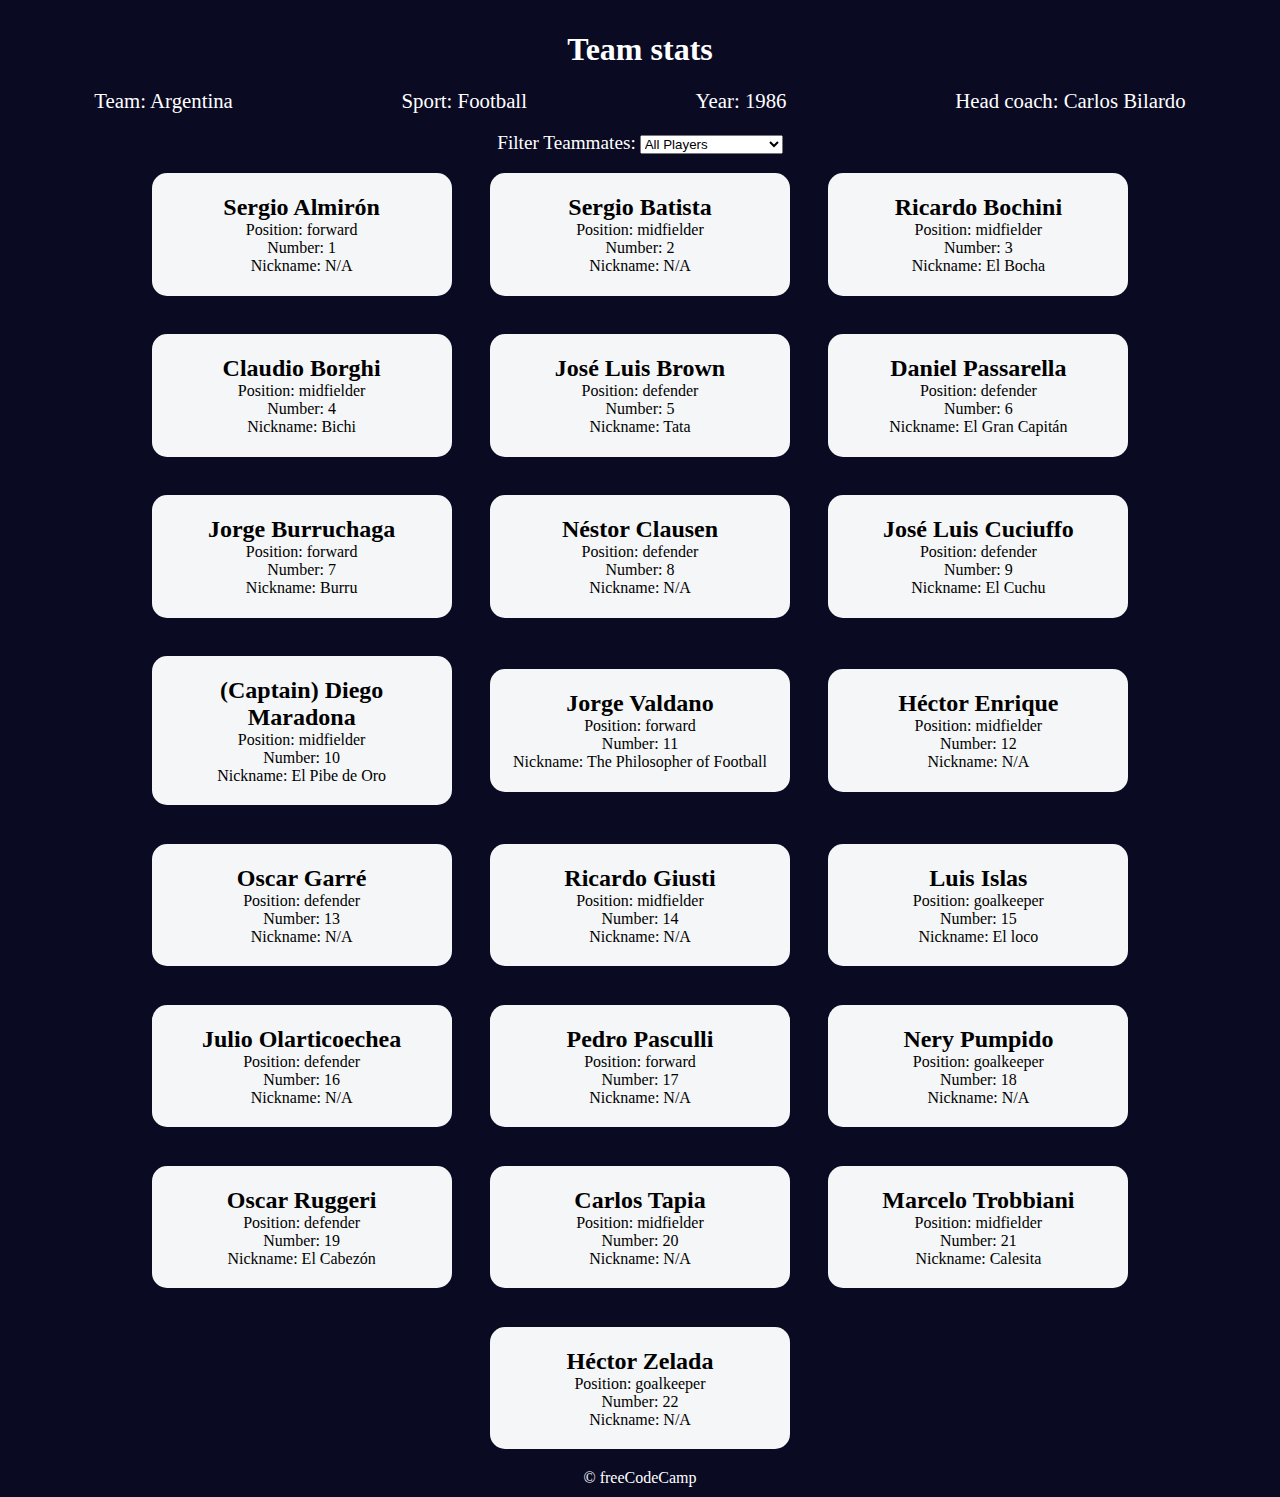
<file: Football Team/index.html>
<!DOCTYPE html>
<html lang="en">
  <head>
    <meta charset="UTF-8" />
    <meta http-equiv="X-UA-Compatible" content="IE=edge" />
    <meta name="viewport" content="width=device-width, initial-scale=1.0" />
    <title>
      Learn Modern JavaScript methods by building football team cards
    </title>
    <link rel="stylesheet" href="styles.css" />
  </head>
  <body>
    <h1 class="title">Team stats</h1>
    <main>
      <div class="team-stats">
        <p>Team: <span id="team"></span></p>
        <p>Sport: <span id="sport"></span></p>
        <p>Year: <span id="year"></span></p>
        <p>Head coach: <span id="head-coach"></span></p>
      </div>
      <label class="options-label" for="players">Filter Teammates:</label>
      <select name="players" id="players">
        <option value="all">All Players</option>
        <option value="nickname">Nicknames</option>
        <option value="forward">Position Forward</option>
        <option value="midfielder">Position Midfielder</option>
        <option value="defender">Position Defender</option>
        <option value="goalkeeper">Position Goalkeeper</option>
      </select>
      <div class="cards" id="player-cards">
        <div class="player-card">
          <h2>Sergio Almirón</h2>
          <p>Position: forward</p>
          <p>Number: 1</p>
          <p>Nickname: N/A</p>
        </div>
        <div class="player-card">
          <h2>Sergio Batista</h2>
          <p>Position: midfielder</p>
          <p>Number: 2</p>
          <p>Nickname: N/A</p>
        </div>
        <div class="player-card">
          <h2>Ricardo Bochini</h2>
          <p>Position: midfielder</p>
          <p>Number: 3</p>
          <p>Nickname: El Bocha</p>
        </div>
        <div class="player-card">
          <h2>Claudio Borghi</h2>
          <p>Position: midfielder</p>
          <p>Number: 4</p>
          <p>Nickname: Bichi</p>
        </div>
        <div class="player-card">
          <h2>José Luis Brown</h2>
          <p>Position: defender</p>
          <p>Number: 5</p>
          <p>Nickname: Tata</p>
        </div>
        <div class="player-card">
          <h2>Daniel Passarella</h2>
          <p>Position: defender</p>
          <p>Number: 6</p>
          <p>Nickname: El Gran Capitán</p>
        </div>
        <div class="player-card">
          <h2>Jorge Burruchaga</h2>
          <p>Position: forward</p>
          <p>Number: 7</p>
          <p>Nickname: Burru</p>
        </div>
        <div class="player-card">
          <h2>Néstor Clausen</h2>
          <p>Position: defender</p>
          <p>Number: 8</p>
          <p>Nickname: N/A</p>
        </div>
        <div class="player-card">
          <h2>José Luis Cuciuffo</h2>
          <p>Position: defender</p>
          <p>Number: 9</p>
          <p>Nickname: El Cuchu</p>
        </div>
        <div class="player-card">
          <h2>(Captain) Diego Maradona</h2>
          <p>Position: midfielder</p>
          <p>Number: 10</p>
          <p>Nickname: El Pibe de Oro</p>
        </div>
        <div class="player-card">
          <h2>Jorge Valdano</h2>
          <p>Position: forward</p>
          <p>Number: 11</p>
          <p>Nickname: The Philosopher of Football</p>
        </div>
        <div class="player-card">
          <h2>Héctor Enrique</h2>
          <p>Position: midfielder</p>
          <p>Number: 12</p>
          <p>Nickname: N/A</p>
        </div>
        <div class="player-card">
          <h2>Oscar Garré</h2>
          <p>Position: defender</p>
          <p>Number: 13</p>
          <p>Nickname: N/A</p>
        </div>
        <div class="player-card">
          <h2>Ricardo Giusti</h2>
          <p>Position: midfielder</p>
          <p>Number: 14</p>
          <p>Nickname: N/A</p>
        </div>
        <div class="player-card">
          <h2>Luis Islas</h2>
          <p>Position: goalkeeper</p>
          <p>Number: 15</p>
          <p>Nickname: El loco</p>
        </div>
        <div class="player-card">
          <h2>Julio Olarticoechea</h2>
          <p>Position: defender</p>
          <p>Number: 16</p>
          <p>Nickname: N/A</p>
        </div>
        <div class="player-card">
          <h2>Pedro Pasculli</h2>
          <p>Position: forward</p>
          <p>Number: 17</p>
          <p>Nickname: N/A</p>
        </div>
        <div class="player-card">
          <h2>Nery Pumpido</h2>
          <p>Position: goalkeeper</p>
          <p>Number: 18</p>
          <p>Nickname: N/A</p>
        </div>
        <div class="player-card">
          <h2>Oscar Ruggeri</h2>
          <p>Position: defender</p>
          <p>Number: 19</p>
          <p>Nickname: El Cabezón</p>
        </div>
        <div class="player-card">
          <h2>Carlos Tapia</h2>
          <p>Position: midfielder</p>
          <p>Number: 20</p>
          <p>Nickname: N/A</p>
        </div>
        <div class="player-card">
          <h2>Marcelo Trobbiani</h2>
          <p>Position: midfielder</p>
          <p>Number: 21</p>
          <p>Nickname: Calesita</p>
        </div>
        <div class="player-card">
          <h2>Héctor Zelada</h2>
          <p>Position: goalkeeper</p>
          <p>Number: 22</p>
          <p>Nickname: N/A</p>
        </div>
      </div>
    </main>
    <footer>&copy; freeCodeCamp</footer>
    <script src="./script.js"></script>
  </body>
</html>
</file>
<file: Art/styles.css>
.canvas {
  width: 500px;
  height: 600px;
  background-color: #4d0f00;
  overflow: hidden;
  filter: blur(2px);
}

.frame {
  border: 50px solid black;
  width: 500px;
  padding: 50px;
  margin: 20px auto;
}

.one {
  width: 425px;
  height: 150px;
  background-color: #efb762;
  margin: 20px auto;
  box-shadow: 0 0 3px 3px #efb762;
  border-radius: 9px;
  transform: rotate(-0.6deg);
}

.two {
  width: 475px;
  height: 200px;
  background-color: #8f0401;
  margin: 0 auto 20px;
  box-shadow: 0 0 3px 3px #8f0401;
  border-radius: 8px 10px;
  transform: rotate(0.4deg);
}

.one, .two {
  filter: blur(1px);
}

.three {
  width: 91%;
  height: 28%;
  background-color: #b20403;
  margin: auto;
  filter: blur(2px);
  box-shadow: 0 0 5px 5px #b20403;
  border-radius: 30px 25px 60px 12px;
  transform: rotate(-0.2deg)
}
</file>
<file: Background Changer/styles.css>
*,
*::before,
*::after {
  margin: 0;
  padding: 0;
  box-sizing: border-box;
}

:root {
  --yellow: #f1be32;
  --golden-yellow: #feac32;
  --dark-purple: #110815;
  --light-grey: #efefef;
}

body {
  background-color: var(--dark-purple);
  color: var(--light-grey);
  text-align: center;
}

.bg-information-container {
  margin: 15px 0 25px;
  font-size: 1.2rem;
}

.btn {
  cursor: pointer;
  padding: 10px;
  margin: 10px;
  color: var(--dark-purple);
  background-color: var(--golden-yellow);
  background-image: linear-gradient(#fecc4c, #ffac33);
  border-color: var(--golden-yellow);
  border-width: 3px;
}

.btn:hover {
  background-image: linear-gradient(#ffcc4c, #f89808);
}
</file>
<file: Balance Sheet/styles.css>
span[class~="sr-only"] {
  border: 0 !important;
  clip: rect(1px, 1px, 1px, 1px) !important;
  clip-path: inset(50%) !important;
  height: 1px !important;
  width: 1px !important;
  position: absolute !important;
  overflow: hidden !important;
  white-space: nowrap !important;
  padding: 0 !important;
  margin: -1px !important;
}

html {
  box-sizing: border-box;
}

body {
  font-family: sans-serif;
  color: #0a0a23;
}

h1 {
  max-width: 37.25rem;
  margin: 0 auto;
  padding: 1.5rem 1.25rem;
}

h1 .flex {
  display: flex;
  flex-direction: column-reverse;
  gap: 1rem;
}

h1 .flex span:first-of-type {
  font-size: 0.7em;
}

h1 .flex span:last-of-type {
  font-size: 1.2em;
}

section {
  max-width: 40rem;
  margin: 0 auto;
  border: 2px solid #d0d0d5;
}

#years {
  display: flex;
  justify-content: flex-end;
  position: sticky;
  z-index: 999;
  top: 0;
  background: #0a0a23;
  color: #fff;
  padding: 0.5rem calc(1.25rem + 2px) 0.5rem 0;
  margin: 0 -2px;
}

#years span[class] {
  font-weight: bold;
  width: 4.5rem;
  text-align: right;
}

.table-wrap {
  padding: 0 0.75rem 1.5rem 0.75rem;
}

table {
  border-collapse: collapse;
  border: 0;
  width: 100%;
  position: relative;
  margin-top: 3rem;
}

table caption {
  color: #356eaf;
  font-size: 1.3em;
  font-weight: normal;
  position: absolute;
  top: -2.25rem;
  left: 0.5rem;
}

tbody td {
  width: 100vw;
  min-width: 4rem;
  max-width: 4rem;
}

tbody th {
  width: calc(100% - 12rem);
}

tr[class="total"] {
  border-bottom: 4px double #0a0a23;
  font-weight: bold;
}

tr[class="total"] th {
  text-align: left;
  padding: 0.5rem 0 0.25rem 0.5rem;
}

tr.total td {
  text-align: right;
  padding: 0 0.25rem;
}

tr.total td:nth-of-type(3) {
  padding-right: 0.5rem;
}

tr.total:hover {
  background-color: #99c9ff;
}

td.current {
  font-style: italic;
}

tr.data {
  background-image: linear-gradient(to bottom, #dfdfe2 1.845rem, white 1.845rem);
}

tr.data th {
  text-align: left;
  padding-top: 0.3rem;
  padding-left: 0.5rem;
}

tr.data th .description {
  display: block;
  font-weight: normal;
  font-style: italic;
  padding: 1rem 0 0.75rem;
  margin-right: -13.5rem;
}

tr.data td {
  vertical-align: top;
  padding: 0.3rem 0.25rem 0;
  text-align: right;
}

tr.data td:last-of-type {
  padding-right: 0.5rem;
}
</file>
<file: Calorie Counter/styles.css>
:root {
  --light-grey: #f5f6f7;
  --dark-blue: #0a0a23;
  --fcc-blue: #1b1b32;
  --light-yellow: #fecc4c;
  --dark-yellow: #feac32;
  --light-pink: #ffadad;
  --dark-red: #850000;
  --light-green: #acd157;
}

body {
  font-family: "Lato", Helvetica, Arial, sans-serif;
  font-size: 18px;
  background-color: var(--fcc-blue);
  color: var(--light-grey);
}

h1 {
  text-align: center;
}

.container {
  width: 90%;
  max-width: 680px;
}

h1,
.container,
.output {
  margin: 20px auto;
}

label,
legend {
  font-weight: bold;
}

.input-container {
  display: flex;
  flex-direction: column;
}

button {
  cursor: pointer;
  text-decoration: none;
  background-color: var(--light-yellow);
  border: 2px solid var(--dark-yellow);
}

button,
input,
select {
  min-height: 24px;
  color: var(--dark-blue);
}

fieldset,
label,
button,
input,
select {
  margin-bottom: 10px;
}

.output {
  border: 2px solid var(--light-grey);
  padding: 10px;
  text-align: center;
}

.hide {
  display: none;
}

.output span {
  font-weight: bold;
  font-size: 1.2em;
}

.surplus {
  color: var(--light-green);
}

.deficit {
  color: var(--light-pink);
}
</file>
<file: Cat Painting/styles.css>
* {
  box-sizing: border-box;
}

body {
  background: linear-gradient(#c9d2fc 100%, #a7b0da 100%);
}

.cat-head {
  position: absolute;
  right: 0;
  left: 0;
  top: 0;
  bottom: 0;
  margin: auto;
  background: linear-gradient(#d4a017 85%, #d49333 100%);
  width: 205px;
  height: 180px;
  border: 1px solid #000;
  border-radius: 46%;
}

.cat-left-ear {
  position: absolute;
  top: -26px;
  left: -31px;
  z-index: 1;
  border-top-left-radius: 90px;
  border-top-right-radius: 10px;
  transform: rotate(-45deg);
  border-left: 35px solid transparent;
  border-right: 35px solid transparent;
  border-bottom: 70px solid #b78d11;
}

.cat-right-ear {
  position: absolute;
  top: -26px;
  left: 163px;
  z-index: 1;
  transform: rotate(45deg);
  border-top-left-radius: 90px;
  border-top-right-radius: 10px;
  border-left: 35px solid transparent;
  border-right: 35px solid transparent;
  border-bottom: 70px solid #b78d11;
}

.cat-left-inner-ear {
  position: absolute;
  top: 22px;
  left: -20px;
  border-top-left-radius: 90px;
  border-top-right-radius: 10px;
  border-bottom-right-radius: 40%;
  border-bottom-left-radius: 40%;
  border-left: 20px solid transparent;
  border-right: 20px solid transparent;
  border-bottom: 40px solid #e6aa91;
}

.cat-right-inner-ear {
  position: absolute;
  top: 22px;
  left: -20px;
  border-top-left-radius: 90px;
  border-top-right-radius: 10px;
  border-bottom-right-radius: 40%;
  border-bottom-left-radius: 40%;
  border-left: 20px solid transparent;
  border-right: 20px solid transparent;
  border-bottom: 40px solid #e6aa91;
}

.cat-left-eye {
  position: absolute;
  top: 54px;
  left: 39px;
  border-radius: 60%;
  transform: rotate(25deg);
  width: 30px;
  height: 40px;
  background-color: #000;
}

.cat-right-eye {
  position: absolute;
  top: 54px;
  left: 134px;
  border-radius: 60%;
  transform: rotate(-25deg);
  width: 30px;
  height: 40px;
  background-color: #000;
}

.cat-left-inner-eye {
  position: absolute;
  top: 8px;
  left: 2px;
  width: 10px;
  height: 20px;
  transform: rotate(10deg);
  background-color: #fff;
  border-radius: 60%;
}

.cat-right-inner-eye {
  position: absolute;
  top: 8px;
  left: 18px;
  transform: rotate(-5deg);
  width: 10px;
  height: 20px;
  background-color: #fff;
  border-radius: 60%;
}

.cat-nose {
  position: absolute;
  top: 108px;
  left: 85px;
  border-top-left-radius: 50%;
  border-bottom-right-radius: 50%;
  border-bottom-left-radius: 50%;
  transform: rotate(180deg);
  border-left: 15px solid transparent;
  border-right: 15px solid transparent;
  border-bottom: 20px solid #442c2c;
}

.cat-mouth div {
  width: 30px;
  height: 50px;
  border: 2px solid #000;
  border-radius: 190%/190px 150px 0 0;
  border-color: black transparent transparent transparent;
}

.cat-mouth-line-left {
  position: absolute;
  top: 88px;
  left: 74px;
  transform: rotate(170deg);
}

.cat-mouth-line-right {
  position: absolute;
  top: 88px;
  left: 91px;
  transform: rotate(165deg);
}

.cat-whiskers-left div {
  width: 40px;
  height: 1px;
  background-color: #000;
}

.cat-whiskers-right div {
  width: 40px;
  height: 1px;
  background-color: #000;
}

.cat-whisker-left-top {
  position: absolute;
  top: 120px;
  left: 52px;
  transform: rotate(10deg);
}

.cat-whisker-left-middle {
  position: absolute;
  top: 127px;
  left: 52px;
  transform: rotate(3deg);
}

.cat-whisker-left-bottom {
  position: absolute;
  top: 134px;
  left: 52px;
  transform: rotate(-3deg);
}

.cat-whisker-right-top {
  position: absolute;
  top: 120px;
  left: 109px;
  transform: rotate(-10deg);
}

.cat-whisker-right-middle {
  position: absolute;
  top: 127px;
  left: 109px;
  transform: rotate(-3deg);
}

.cat-whisker-right-bottom {
  position: absolute;
  top: 134px;
  left: 109px;
  transform: rotate(3deg);  
}
</file>
<file: City Skylines/styles.css>
:root {
  --building-color1: #aa80ff;
  --building-color2: #66cc99;
  --building-color3: #cc6699;
  --building-color4: #538cc6;
  --window-color1: #bb99ff;
  --window-color2: #8cd9b3;
  --window-color3: #d98cb3;
  --window-color4: #8cb3d9;
}

* {
  box-sizing: border-box;
}

body {
  height: 100vh;
  margin: 0;
  overflow: hidden;
}

.background-buildings, .foreground-buildings {
  width: 100%;
  height: 100%;
  display: flex;
  align-items: flex-end;
  justify-content: space-evenly;
  position: absolute;
  top: 0;
}

.building-wrap {
  display: flex;
  flex-direction: column;
  align-items: center;
}

.window-wrap {
  display: flex;
  align-items: center;
  justify-content: space-evenly;
}

.sky {
  background: radial-gradient(
      closest-corner circle at 15% 15%,
      #ffcf33,
      #ffcf33 20%,
      #ffff66 21%,
      #bbeeff 100%
    );
}

/* BACKGROUND BUILDINGS - "bb" stands for "background building" */
.bb1 {
  width: 10%;
  height: 70%;
}

.bb1a {
  width: 70%;
}
  
.bb1b {
  width: 80%;
}
  
.bb1c {
  width: 90%;
}

.bb1d {
  width: 100%;
  height: 70%;
  background: linear-gradient(
      var(--building-color1) 50%,
      var(--window-color1)
    );
}

.bb1-window {
  height: 10%;
  background: linear-gradient(
      var(--building-color1),
      var(--window-color1)
    );
}

.bb2 {
  width: 10%;
  height: 50%;
}

.bb2a {
  border-bottom: 5vh solid var(--building-color2);
  border-left: 5vw solid transparent;
  border-right: 5vw solid transparent;
}

.bb2b {
  width: 100%;
  height: 100%;
  background: repeating-linear-gradient(
      var(--building-color2),
      var(--building-color2) 6%,
      var(--window-color2) 6%,
      var(--window-color2) 9%
    );
}

.bb3 {
  width: 10%;
  height: 55%;
  background: repeating-linear-gradient(
      90deg,
      var(--building-color3),
      var(--building-color3),
      var(--window-color3) 15%
    );
}

.bb4 {
  width: 11%;
  height: 58%;
}

.bb4a {
  width: 3%;
  height: 10%;
  background-color: var(--building-color4);
}

.bb4b {
  width: 80%;
  height: 5%;
  background-color: var(--building-color4);
}
  
.bb4c {
  width: 100%;
  height: 85%;
  background-color: var(--building-color4);
}

.bb4-window {
  width: 18%;
  height: 90%;
  background-color: var(--window-color4);
}

/* FOREGROUND BUILDINGS - "fb" stands for "foreground building" */
.fb1 {
  width: 10%;
  height: 60%;
}

.fb1a {
  border-bottom: 7vh solid var(--building-color4);
  border-left: 2vw solid transparent;
  border-right: 2vw solid transparent;
}

.fb1b {
  width: 60%;
  height: 10%;
  background-color: var(--building-color4);
}
  
.fb1c {
  width: 100%;
  height: 80%;
  background: repeating-linear-gradient(
      90deg,
      var(--building-color4),
      var(--building-color4) 10%,
      transparent 10%,
      transparent 15%
    ),
    repeating-linear-gradient(
      var(--building-color4),
      var(--building-color4) 10%,
      var(--window-color4) 10%,
      var(--window-color4) 90%
    );
}

.fb2 {
  width: 10%;
  height: 40%;
}

.fb2a {
  width: 100%;
  border-bottom: 10vh solid var(--building-color3);
  border-left: 1vw solid transparent;
  border-right: 1vw solid transparent;
}

.fb2b {
  width: 100%;
  height: 75%;
  background-color: var(--building-color3);
}

.fb2-window {
  width: 22%;
  height: 100%;
  background-color: var(--window-color3);
}

.fb3 {
  width: 10%;
  height: 35%;
}
  
.fb3a {
  width: 80%;
  height: 15%;
  background-color: var(--building-color1);
}
  
.fb3b {
  width: 100%;
  height: 35%;
  background-color: var(--building-color1);
}

.fb3-window {
  width: 25%;
  height: 80%;
  background-color: var(--window-color1);
}

.fb4 {
  width: 8%;
  height: 45%;
  position: relative;
  left: 10%;
}

.fb4a {
  border-top: 5vh solid transparent;
  border-left: 8vw solid var(--building-color1);
}

.fb4b {
  width: 100%;
  height: 89%;
  background-color: var(--building-color1);
  display: flex;
  flex-wrap: wrap;
}

.fb4-window {
  width: 30%;
  height: 10%;
  border-radius: 50%;
  background-color: var(--window-color1);
  margin: 10%;
}

.fb5 {
  width: 10%;
  height: 33%;
  position: relative;
  right: 10%;
  background: repeating-linear-gradient(
      var(--building-color2),
      var(--building-color2) 5%,
      transparent 5%,
      transparent 10%
    ),
    repeating-linear-gradient(
      90deg,
      var(--building-color2),
      var(--building-color2) 12%,
      var(--window-color2) 12%,
      var(--window-color2) 44%
    );
}

.fb6 {
  width: 9%;
  height: 38%;
  background: repeating-linear-gradient(
      90deg,
      var(--building-color3),
      var(--building-color3) 10%,
      transparent 10%,
      transparent 30%
    ),
    repeating-linear-gradient(
      var(--building-color3),
      var(--building-color3) 10%,
      var(--window-color3) 10%,
      var(--window-color3) 30%
    );
}

@media (max-width: 1324px) {
  :root {
    --building-color1: #000;
    --building-color2: #000;
    --building-color3: #000;
    --building-color4: #000;
    --window-color1: #777;
    --window-color2: #777;
    --window-color3: #777;
    --window-color4: #777;
  }
  .sky {
    background: radial-gradient(
        closest-corner circle at 15% 15%,
        #ccc,
        #ccc 20%,
        #445 21%,
        #223 100%
      );
  }
}
</file>
<file: Colored Markers/styles.css>
h1 {
  text-align: center;
  color: rgb(100, 120, 140);
}

.container {
  background-color: rgb(255, 255, 255);
  padding: 10px 0;
}

.marker {
  width: 200px;
  height: 25px;
  margin: 10px auto;
}

.cap {
  width: 60px;
  height: 25px;
}

.sleeve {
  width: 110px;
  height: 25px;
  background-color: rgba(255, 255, 255, 0.5);
  border-left: 10px double rgba(0, 0, 0, 0.75);
}

.cap,
.sleeve {
  display: inline-block;
}

.red {
  background: linear-gradient(
    rgb(122, 74, 14),
    rgb(245, 62, 113),
    rgb(162, 27, 27)
  );
  box-shadow: 0 0 20px 0 rgba(83, 14, 14, 0.8);
}

.green {
  background: linear-gradient(#55680d, #71f53e, #116c31);
  box-shadow: 0 0 20px 0 #3b7e20cc;
}

.blue {
  background: linear-gradient(
    hsl(186, 76%, 16%),
    hsl(223, 90%, 60%),
    hsl(240, 56%, 42%)
  );
  box-shadow: 0 0 20px 0 hsla(223, 59%, 31%, 0.8);
}

p {
  font-family: Georgia;
  font-size: 15px;
  text-align: center;
}

a {
  color: black;
}

a:visited {
  color: black;
}

a:hover {
  color: gray;
}

a:active {
  color: silver;
}

a:focus {
  color: black;
}
</file>
<file: Decimal To Binary Converter/styles.css>
*,
*::before,
*::after {
  box-sizing: border-box;
  margin: 0;
  padding: 0;
}

:root {
  --light-grey: #f5f6f7;
  --dark-blue: #1b1b32;
  --orange: #f1be32;
}

body {
  display: flex;
  flex-direction: column;
  align-items: center;
  font-family: Menlo, Consolas, Monaco, Liberation Mono, Lucida Console,
    monospace;
  font-size: 1.125rem;
  color: var(--light-grey);
  background-color: var(--dark-blue);
  padding: 0 4px;
}

h1 {
  font-size: 2.125rem;
  text-align: center;
  margin: 20px 0;
}

h2 {
  font-size: 1.5rem;
  text-align: center;
  margin: 20px 0;
}

.input-container {
  display: flex;
  flex-direction: column;
  gap: 10px;
  justify-content: center;
  align-items: center;
  width: clamp(320px, 50vw, 460px);
  margin: 10px auto;
}

.input-container label {
  white-space: nowrap;
  word-spacing: -6px;
}

.convert-btn {
  font-size: inherit;
  font-family: inherit;
  background-color: var(--orange);
  width: 100%;
  height: 2rem;
  padding: 0 6px;
  border: none;
  border-radius: 2px;
  cursor: pointer;
}

.number-input {
  font-size: inherit;
  padding: 0.3rem;
  width: 100%;
}

.output-container {
  margin-inline: auto;
  width: clamp(320px, 50vw, 460px);
}

#result {
  display: flex;
  align-items: center;
  justify-content: center;
  font-size: 2rem;
  text-align: center;
  min-height: 80px;
  margin-block-start: 20px;
  padding: 15px;
  border: 2px solid var(--orange);
  border-radius: 2px;
}

#animation-container {
  display: flex;
  flex-direction: column-reverse;
  justify-content: end;
  gap: 1rem;
  margin-block-end: 1rem;
  min-height: 40vh;
  border: 2px dashed var(--orange);
  padding: 1rem;
}

.animation-frame {
  font-family: -apple-system, BlinkMacSystemFont, avenir next, avenir, segoe ui,
    helvetica neue, helvetica, Cantarell, Ubuntu, roboto, noto, arial,
    sans-serif;
  padding: 15px 10px;
  border: 5px solid var(--orange);
  font-size: 1.2rem;
  text-align: center;
}

@media screen and (min-width: 36em) {
  body {
    font-size: 1rem;
  }

  .input-container {
    flex-direction: row;
    width: unset;
  }

  .number-input {
    width: unset;
  }
}
</file>
<file: Documentation Page/styles.css>
@media (max-width: 1020px) {
  .nav-link, .main-section {
    font-size: 14px;
  }
}

#main-doc {
  background-color: #dddddd;
  margin: 10%;
}
</file>
<file: Dragon Repeller/styles.css>
body {
  background-color: #0a0a23;
}

#text {
  background-color: #0a0a23;
  color: #ffffff;
  padding: 10px;
}

#game {
  max-width: 500px;
  max-height: 400px;
  background-color: #ffffff;
  color: #ffffff;
  margin: 30px auto 0px;
  padding: 10px;
}

#controls,
#stats {
  border: 1px solid #0a0a23;
  padding: 5px;
  color: #0a0a23;
}

#monsterStats {
  display: none;
  border: 1px solid #0a0a23;
  padding: 5px;
  color: #ffffff;
  background-color: #c70d0d;
}

.stat {
  padding-right: 10px;
}

button {
  cursor: pointer;
  color: #0a0a23;
  background-color: #feac32;
  background-image: linear-gradient(#fecc4c, #ffac33);
  border: 3px solid #feac32;
}
</file>
<file: Ferris Wheel/styles.css>
.wheel {
  border: 2px solid black;
  border-radius: 50%;
  margin-left: 200px;
  margin-top: 200px;
  position: absolute;
  height: 55vw;
  width: 55vw;
  max-width: 500px;
  max-height: 500px;
  animation: wheel 10s linear infinite;
}

.line {
  background-color: black;
  width: 50%;
  height: 2px;
  position: absolute;
  top: 50%;
  left: 50%;
  transform-origin: 0% 0%;
}

.line:nth-of-type(2) {
  transform: rotate(60deg);
}
.line:nth-of-type(3) {
  transform: rotate(120deg);
}
.line:nth-of-type(4) {
  transform: rotate(180deg);
}
.line:nth-of-type(5) {
  transform: rotate(240deg);
}
.line:nth-of-type(6) {
  transform: rotate(300deg);
}

.stable-left {
  width: 100%;
  animation: stable-left 10s linear infinite
}

.stable-right {
  width: 100%;
  animation: stable-right 10s linear infinite
}

.cabin {
  background-color: red;
  width: 20%;
  height: 20%;
  position: absolute;
  border: 2px solid;
  transform-origin: 50% 0%;
  animation: cabins 10s ease-in-out infinite;
}

.cabin:nth-of-type(1) {
  right: -8.5%;
  top: 50%;
}
.cabin:nth-of-type(2) {
  right: 17%;
  top: 93.5%;
}
.cabin:nth-of-type(3) {
  right: 67%;
  top: 93.5%;
}
.cabin:nth-of-type(4) {
  left: -8.5%;
  top: 50%;
}
.cabin:nth-of-type(5) {
  left: 17%;
  top: 7%;
}
.cabin:nth-of-type(6) {
  right: 17%;
  top: 7%;
}

@keyframes wheel {
   0% {
     transform: rotate(0deg);
   }
   100% {
     transform: rotate(360deg);
   }
}

@keyframes cabins {
  0% {
    transform: rotate(0deg);
  }

  25% {
    background-color: yellow;
  }

  50% {
    background-color: #00ff00;
  }

  75% {
    background-color: blue;
  }

  100% {
    transform: rotate(-360deg);
  }
}

@keyframes stable-left {
  0% {
    transform: rotate(135deg)
  }

  100% {
    transform: rotate(-225deg);
  }
}

@keyframes stable-right {
  0% {
    transform: rotate(45deg)
  }

  100% {
    transform: rotate(-315deg);
  }
}
</file>
<file: Flappy Penguin/styles.css>
:root {
  --penguin-face: white;
  --penguin-picorna: orange;
  --penguin-skin: gray;
}

body {
  background: linear-gradient(45deg, rgb(118, 201, 255), rgb(247, 255, 222));
  margin: 0;
  padding: 0;
  width: 100%;
  height: 100vh;
  overflow: hidden;
}

.left-mountain {
  width: 300px;
  height: 300px;
  background: linear-gradient(rgb(203, 241, 228), rgb(80, 183, 255));
  position: absolute;
  transform: skew(0deg, 44deg);
  z-index: 2;
  margin-top: 100px;
}

.back-mountain {
  width: 300px;
  height: 300px;
  background: linear-gradient(rgb(203, 241, 228), rgb(47, 170, 255));
  position: absolute;
  z-index: 1;
  transform: rotate(45deg);
  left: 110px;
  top: 225px;
}

.sun {
  width: 200px;
  height: 200px;
  background-color: yellow;
  position: absolute;
  border-radius: 50%;
  top: -75px;
  right: -75px;
}

.penguin {
  width: 300px;
  height: 300px;
  margin: auto;
  margin-top: 75px;
  z-index: 4;
  position: relative;
  transition: transform 1s ease-in-out 0ms;
}

.penguin * {
  position: absolute;
}

.penguin:active {
  transform: scale(1.5);
  cursor: not-allowed;
}

.penguin-head {
  width: 50%;
  height: 45%;
  background: linear-gradient(
    45deg,
    var(--penguin-skin),
    rgb(239, 240, 228)
  );
  border-radius: 70% 70% 65% 65%;
  top: 10%;
  left: 25%;
  z-index: 1;
}

.face {
  width: 60%;
  height: 70%;
  background-color: var(--penguin-face);
  border-radius: 70% 70% 60% 60%;
  top: 15%;
}

.face.left {
  left: 5%;
}

.face.right {
  right: 5%;
}

.chin {
  width: 90%;
  height: 70%;
  background-color: var(--penguin-face);
  top: 25%;
  left: 5%;
  border-radius: 70% 70% 100% 100%;
}

.eye {
  width: 15%;
  height: 17%;
  background-color: black;
  top: 45%;
  border-radius: 50%;
}

.eye.left {
  left: 25%;
}

.eye.right {
  right: 25%;
}

.eye-lid {
  width: 150%;
  height: 100%;
  background-color: var(--penguin-face);
  top: 32%;
  left: -23%;
  border-radius: 50%;
}

.beak {
  height: 10%;
  background-color: var(--penguin-picorna);
  border-radius: 50%;
}

.beak.top {
  width: 20%;
  top: 60%;
  left: 40%;
}

.beak.bottom {
  width: 16%;
  top: 65%;
  left: 42%;
}

.penguin-body {
  width: 53%;
  height: 45%;
  background: linear-gradient(
    45deg,
    var(--penguin-skin) 0%,
    rgb(149, 149, 149) 25%,
    rgb(188, 188, 188) 67%
  );
  border-radius: 80% 80% 100% 100%;
  top: 40%;
  left: 23.5%;
}

.arm {
  width: 30%;
  height: 60%;
  background: linear-gradient(
    90deg,
    var(--penguin-skin),
    rgb(209, 210, 199)
  );
  border-radius: 30% 30% 30% 120%;
  z-index: -1;
}

.arm.left {
  top: 35%;
  left: 5%;
  transform-origin: top left; 
  transform: rotate(130deg) scaleX(-1);
  animation: 3s linear infinite wave;
}

.arm.right {
  top: 0%;
  right: -5%;
  transform: rotate(-45deg);
}

@keyframes wave {
  10% {
    transform: rotate(110deg) scaleX(-1);
  }
  20% {
    transform: rotate(130deg) scaleX(-1);
  }
  30% {
    transform: rotate(110deg) scaleX(-1);
  }
  40% {
    transform: rotate(130deg) scaleX(-1);
  }
}

.foot {
  width:  15%;
  height: 30%;
  background-color: var(--penguin-picorna);
  top: 85%;
  border-radius: 50%;
  z-index: -1;
}

.foot.left {
  left: 25%;
  transform: rotate(80deg);
}

.foot.right {
  right: 25%;
  transform: rotate(-80deg);
}

.ground {
  width: 100vw;
  height: calc(100vh - 300px);
  background: linear-gradient(90deg, rgb(88, 175, 236), rgb(182, 255, 255));
  z-index: 3;
  position: absolute;
  margin-top: -58px;
}
</file>
<file: Football Team/styles.css>
*,
*::before,
*::after {
  box-sizing: border-box;
  margin: 0;
  padding: 0;
}

:root {
  --dark-grey: #0a0a23;
  --light-grey: #f5f6f7;
  --white: #ffffff;
  --black: #000;
}

body {
  background-color: var(--dark-grey);
  text-align: center;
  padding: 10px;
}

.title,
.options-label,
.team-stats,
footer {
  color: var(--white);
}

.title {
  margin: 1.3rem 0;
}

.team-stats {
  display: flex;
  justify-content: space-around;
  flex-wrap: wrap;
  font-size: 1.3rem;
  margin: 1.2rem 0;
}

.options-label {
  font-size: 1.2rem;
}

.cards {
  display: flex;
  flex-wrap: wrap;
  justify-content: center;
  align-items: center;
}

.player-card {
  background-color: var(--light-grey);
  padding: 1.3rem;
  margin: 1.2rem;
  width: 300px;
  border-radius: 15px;
}

@media (max-width: 768px) {
  .team-stats {
    flex-direction: column;
  }
}
</file>
